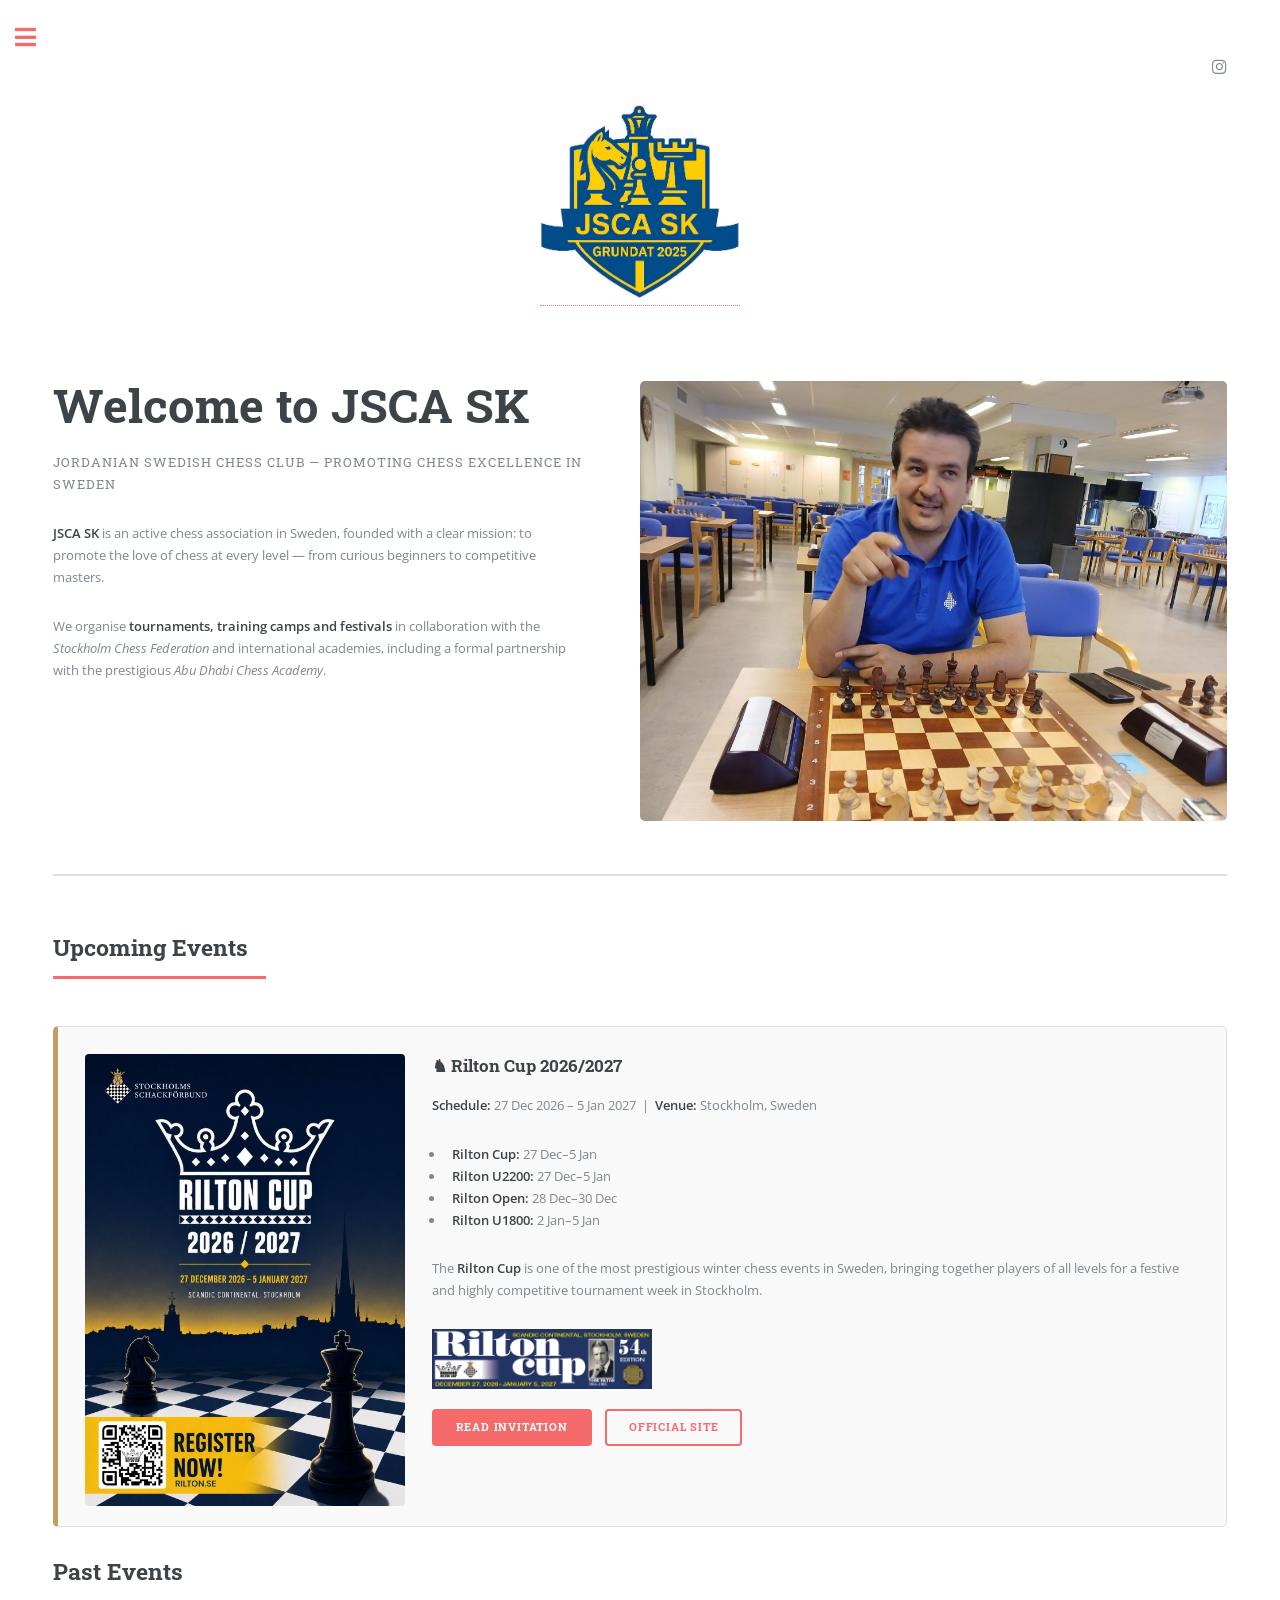
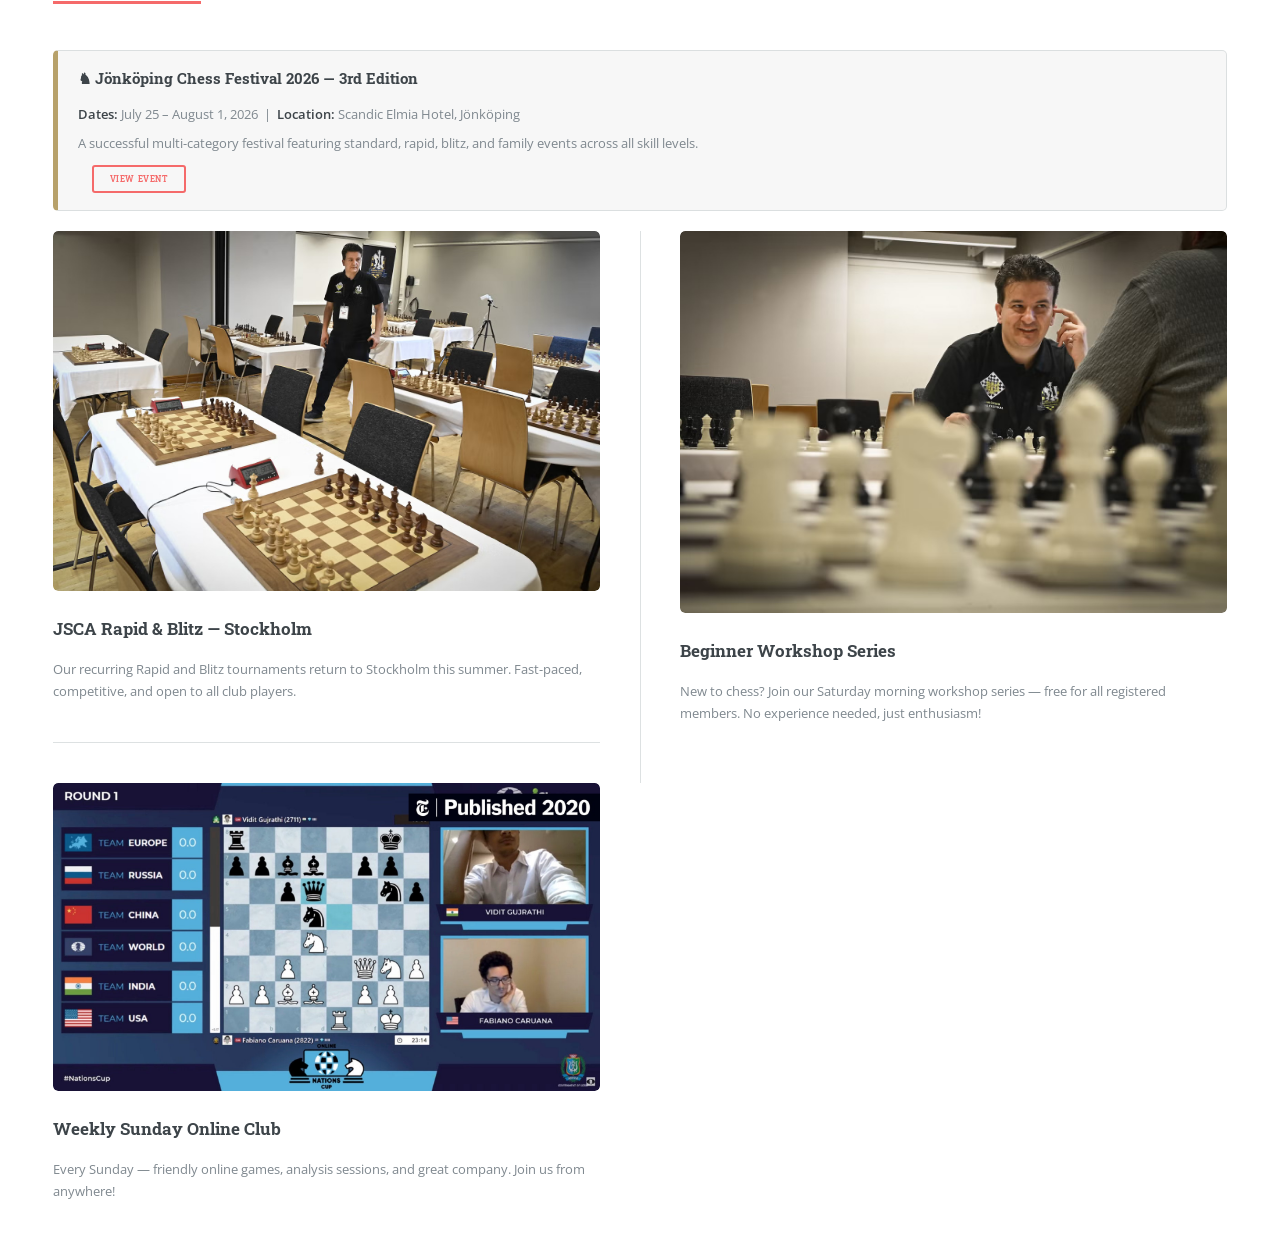
<file: index.html>
<!DOCTYPE HTML>
<html>
	<head>
		<title>JSCA SK — Jordanian Swedish Chess Academy</title>
		<meta charset="utf-8" />
		<meta name="viewport" content="width=device-width, initial-scale=1, user-scalable=no" />
		<link rel="stylesheet" href="assets/css/main.css" />
		<style>
			.mobile-logo { display: none; }
			@media screen and (max-width: 1280px) {
				.mobile-logo { display: block; text-align: center; padding: 1em 0 1.5em; }
				.mobile-logo img { max-width: 200px; height: auto; margin: 0 auto; }
			}
		</style>
	</head>
	<body class="is-preload">

		<!-- Wrapper -->
			<div id="wrapper">

				<!-- Main -->
					<div id="main">

						<div class="inner">

							
								<header id="header" class="no-line">
									<ul class="icons">
										<li><a href="https://www.instagram.com/jscask2025" target="_blank" class="icon brands fa-instagram"><span class="label">Instagram</span></a></li>
									</ul>
								</header>

<!-- Mobile Logo -->
								<div class="mobile-logo">
                                                                    <a href="index.html"><img src="images/JSCASK.jpeg" alt="JSCA SK Logo" /></a>
                                                            </div>
								<section id="banner">
									<div class="content">
										<header>
											<h1>Welcome to JSCA SK</h1>
											<p>Jordanian Swedish Chess Club — Promoting Chess Excellence in Sweden</p>
										</header>
										<p>
											<strong>JSCA SK</strong> is an active chess association in Sweden, founded with a clear mission: to promote the love of chess at every level — from curious beginners to competitive masters.
										</p>
										<p>
											We organise <strong>tournaments, training camps and festivals</strong> in collaboration with the <em>Stockholm Chess Federation</em> and international academies, including a formal partnership with the prestigious <em>Abu Dhabi Chess Academy</em>.
									</div>
									<span class="image object">
										<img src="images/pic10.jpg" alt="JSCA SK Chess" />
									</span>
								</section>

							<!-- Section: Upcoming Events -->
								<section>
									<header class="major">
										<h2>Upcoming Events</h2>
									</header>

<div class="box" style="background:#f9f9f9; border-left: 5px solid #c0a060; padding: 2em 2em 1.5em; margin-bottom: 2em;">
											<div style="display:flex; flex-wrap:wrap; gap:2em; align-items:flex-start;">
												<div style="flex:0 0 320px; max-width:100%;">
													<a href="https://www.rilton.se/images/pdf/Invitation_Rilton_Cup_2026_2027.pdf" target="_blank">
														<img src="images/Invitation_Rilton_Cup_2026_2027.jpeg" alt="Rilton Cup 2026/2027" style="width:100%; height:auto; display:block; border-radius:4px;" />
													</a>
												</div>
												<div style="flex:1 1 320px; min-width:0;">
													<h3 style="margin-top:0;">&#9822; Rilton Cup 2026/2027</h3>
													<p>
														<strong>Schedule:</strong> 27 Dec 2026 – 5 Jan 2027 &nbsp;|&nbsp;
														<strong>Venue:</strong> Stockholm, Sweden
													</p>
													<ul>
														<li><strong>Rilton Cup:</strong> 27 Dec–5 Jan</li>
														<li><strong>Rilton U2200:</strong> 27 Dec–5 Jan</li>
														<li><strong>Rilton Open:</strong> 28 Dec–30 Dec</li>
														<li><strong>Rilton U1800:</strong> 2 Jan–5 Jan</li>
													</ul>
													<p>
														The <strong>Rilton Cup</strong> is one of the most prestigious winter chess events in Sweden, bringing together players of all levels for a festive and highly competitive tournament week in Stockholm.
													</p>
													<img src="images/rilton-2026-2027-logo.png" alt="Rilton Cup 2026/2027 logo" style="max-width: 220px; height:auto; display:block; margin:1em 0 1.5em;" />
													<ul class="actions" style="margin-bottom:0;">
														<li><a href="https://www.rilton.se/images/pdf/Invitation_Rilton_Cup_2026_2027.pdf" target="_blank" class="button primary">Read Invitation</a></li>
														<li><a href="https://www.rilton.se/" target="_blank" class="button">Official Site</a></li>
													</ul>
												</div>
											</div>
									</div>

									<section>
										<header class="major">
											<h2>Past Events</h2>
										</header>

										<div class="box" style="background:#f7f7f7; border-left: 5px solid #b7a16a; padding: 1.25em 1.5em; margin-bottom: 1.5em;">
											<h3 style="margin-top:0; font-size:1.1em;">&#9822; Jönköping Chess Festival 2026 — 3rd Edition</h3>
											<p style="margin-bottom:0.5em;">
												<strong>Dates:</strong> July 25 – August 1, 2026 &nbsp;|&nbsp;
												<strong>Location:</strong> Scandic Elmia Hotel, Jönköping
											</p>
											<p style="margin-bottom:0.75em;">
												A successful multi-category festival featuring standard, rapid, blitz, and family events across all skill levels.
											</p>
											<ul class="actions" style="margin:0;">
												<li><a href="https://schack.se/wp-content/uploads/2026/05/Jonkoping-Chess-festival-2026-3rd-Edition-.pdf" target="_blank" class="button small">View Event</a></li>
											</ul>
										</div>
									</section>

									<!-- Other Upcoming Events -->
									<div class="posts">
										<article>
											<a href="#" class="image"><img src="images/pic07.jpg" alt="" /></a>
											<h3>JSCA Rapid &amp; Blitz — Stockholm</h3>
											<p>Our recurring Rapid and Blitz tournaments return to Stockholm this summer. Fast-paced, competitive, and open to all club players.</p>
										</article>
										<article>
											<a href="#" class="image"><img src="images/pic08.jpg" alt="" /></a>
											<h3>Beginner Workshop Series</h3>
											<p>New to chess? Join our Saturday morning workshop series — free for all registered members. No experience needed, just enthusiasm!</p>
										</article>
										<article>
											<a href="#" class="image"><img src="images/pic09.jpg" alt="" /></a>
											<h3>Weekly Sunday Online Club</h3>
											<p>Every Sunday — friendly online games, analysis sessions, and great company. Join us from anywhere!</p>
										</article>
									</div>
								</section>


						</div>
					</div>

				<!-- Sidebar -->
					<div id="sidebar">
						<div class="inner">

							<!-- Logo -->
								<div style="text-align: center; padding: 1.5em 0 1em;">
											<a href="index.html"><img src="images/JSCASK.jpeg" alt="JSCA SK Logo" style="max-width: 85%; height: auto; display: block; margin: 0 auto;" /></a>

						<!-- Menu -->
						<section>
							<header class="major">
								<h2>Menu</h2>
							</header>
							<ul class="links">
								<li><a href="gallery.html">Gallery</a></li>
							</ul>
						</section>
								<section>
									<header class="major">
										<h2>Upcoming Events</h2>
									</header>
									<div class="mini-posts">
										<article>
														<a href="https://www.rilton.se/images/pdf/Invitation_Rilton_Cup_2026_2027.pdf" target="_blank" class="image"><img src="images/Invitation_Rilton_Cup_2026_2027.jpeg" alt="Rilton Cup 2026/2027" style="max-width:100%; height:auto; display:block;" /></a>
														<p><strong>Rilton Cup 2026/2027</strong> — 27 Dec 2026 – 5 Jan 2027. Read the official invitation here.</p>
										</article>
										<article>
											<a href="#" class="image"><img src="images/pic07.jpg" alt="" /></a>
											<p><strong>JSCA Rapid &amp; Blitz</strong> — Stockholm. Dates TBA. Open to all club players.</p>
										</article>
										<article>
											<a href="#" class="image"><img src="images/pic09.jpg" alt="" /></a>
											<p><strong>Weekly Sunday Online Club</strong> — Every Sunday. Join us online, all welcome!</p>
										</article>
									</div>
									<ul class="actions">
										<li><a href="#" class="button">All Events</a></li>
									</ul>
								</section>

							<!-- Section: Contact -->
								<section>
									<header class="major">
										<h2>Get in Touch</h2>
									</header>
									<p>Have questions or want to join? We'd love to hear from you. Reach out and one of our club representatives will get back to you shortly.</p>
									<ul class="contact">
										<li class="icon solid fa-envelope"><a href="mailto:info@jsca.se">info@jsca.se</a></li>
										<li class="icon brands fa-instagram"><a href="https://www.instagram.com/jscask2025" target="_blank">@jscask2025</a></li>
										<li class="icon solid fa-home">JSCA SK<br />Stockholm, Sweden</li>
									</ul>
								</section>

							<!-- Footer -->
								<footer id="footer">
									<p class="copyright">&copy; 2026 JSCA SK — Jordanian Swedish Chess Academy. All rights reserved.</p>
								</footer>

						</div>
					</div>

			</div>

		<!-- Scripts -->
			<script src="assets/js/jquery.min.js"></script>
			<script src="assets/js/browser.min.js"></script>
			<script src="assets/js/breakpoints.min.js"></script>

			<script src="assets/js/util.js"></script>
			<script src="assets/js/main.js"></script>

	</body>
</html>
</file>
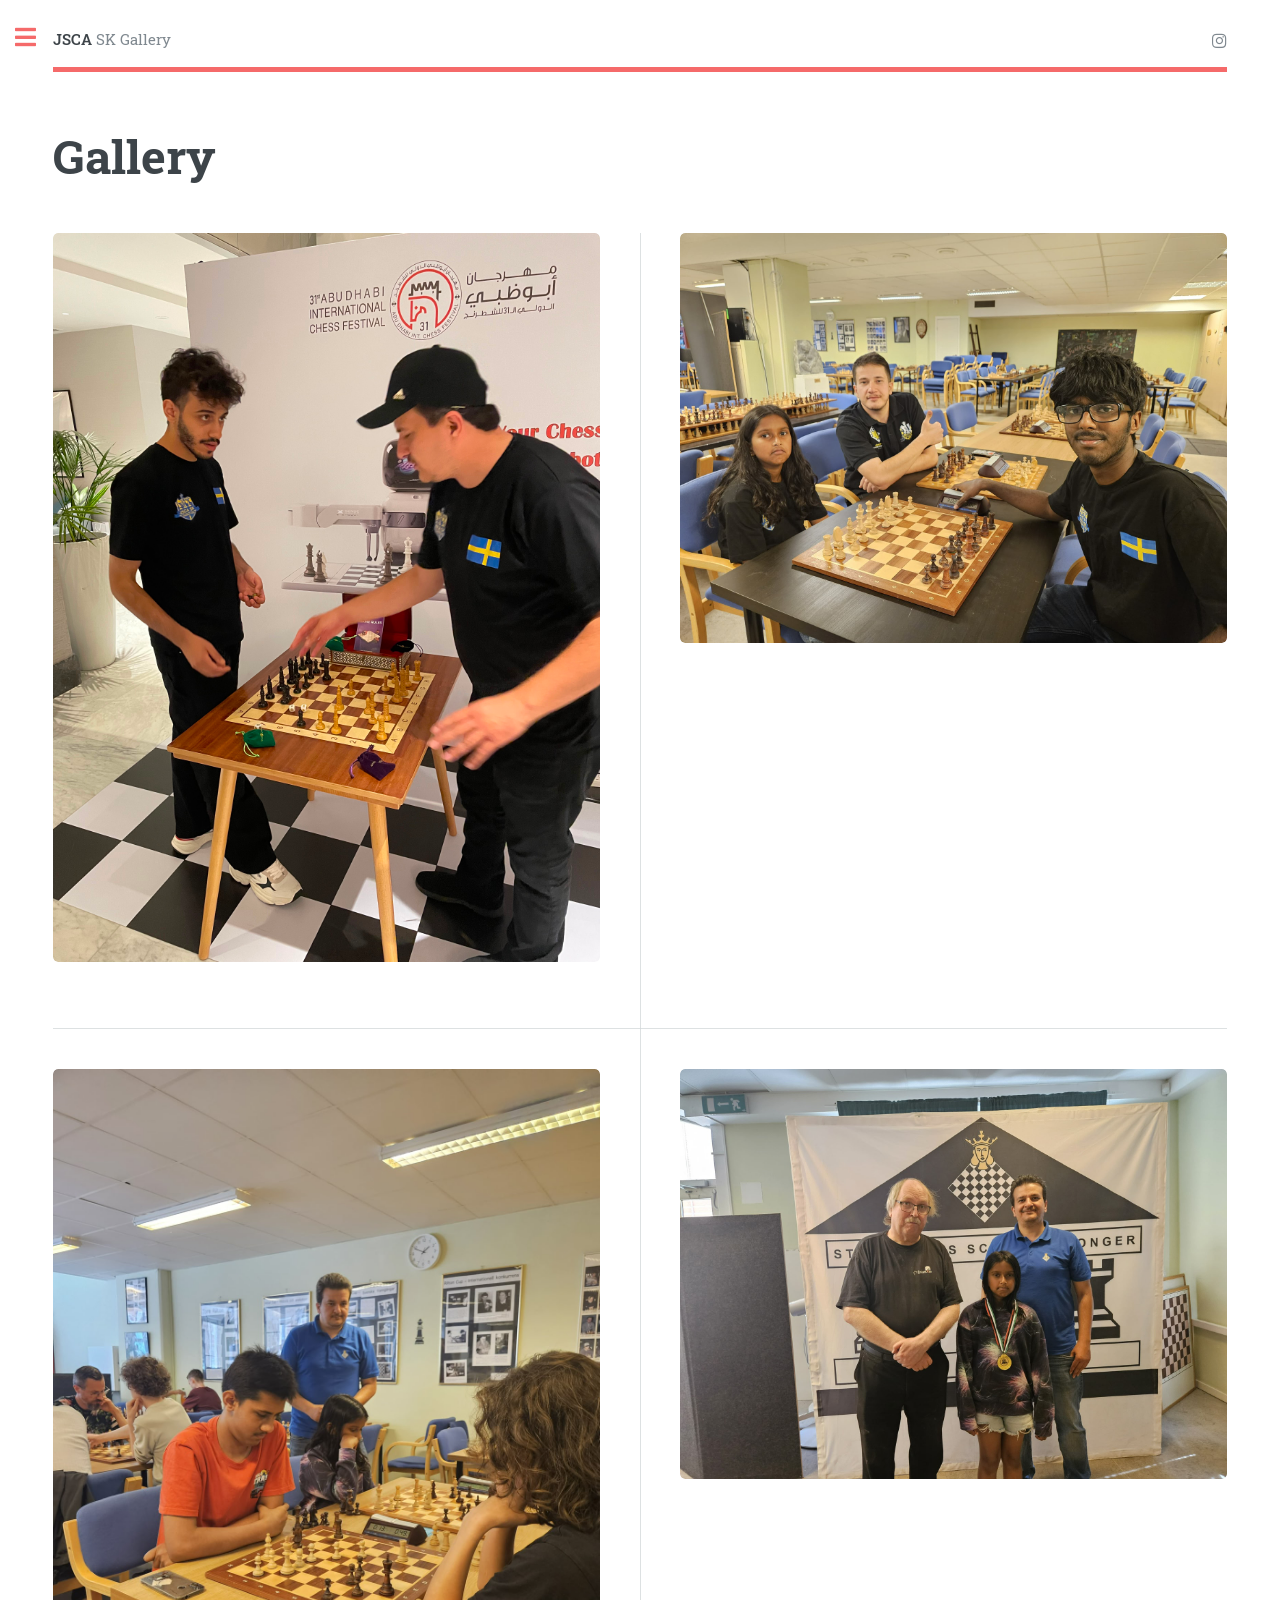
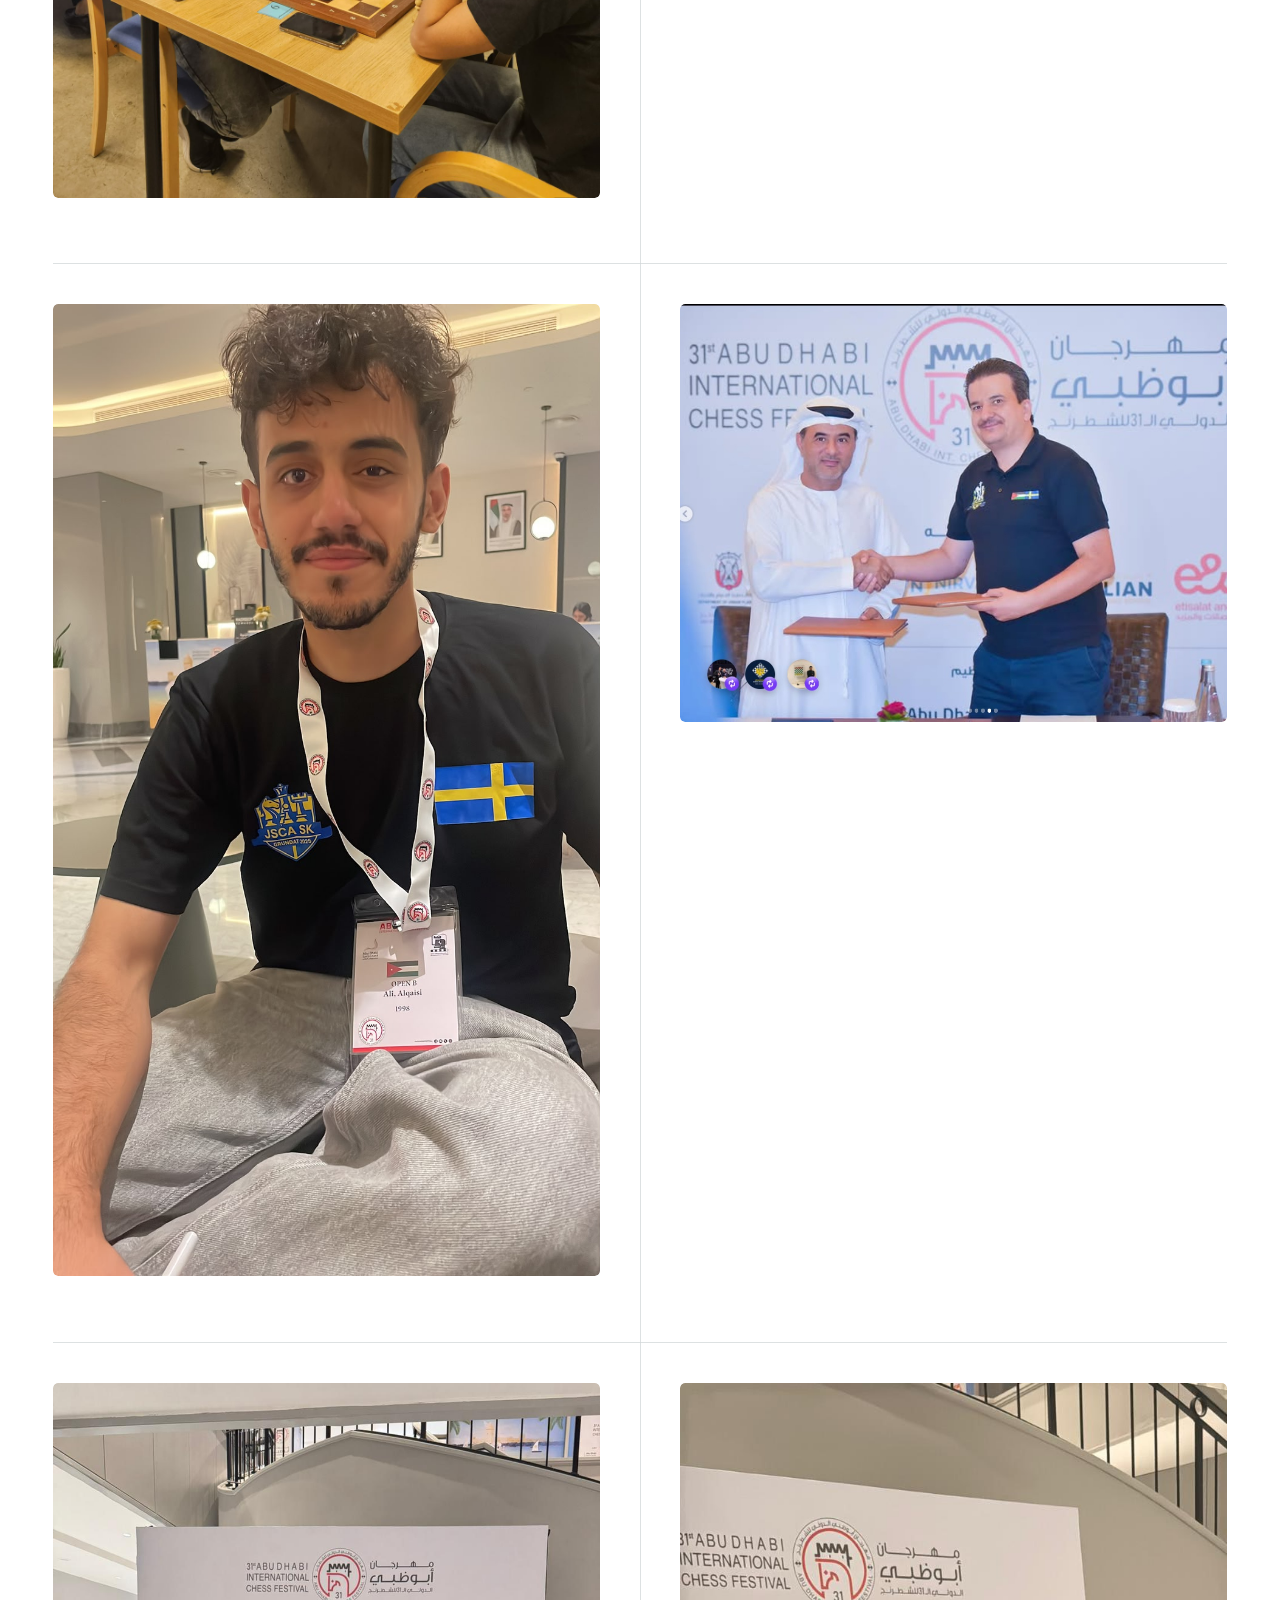
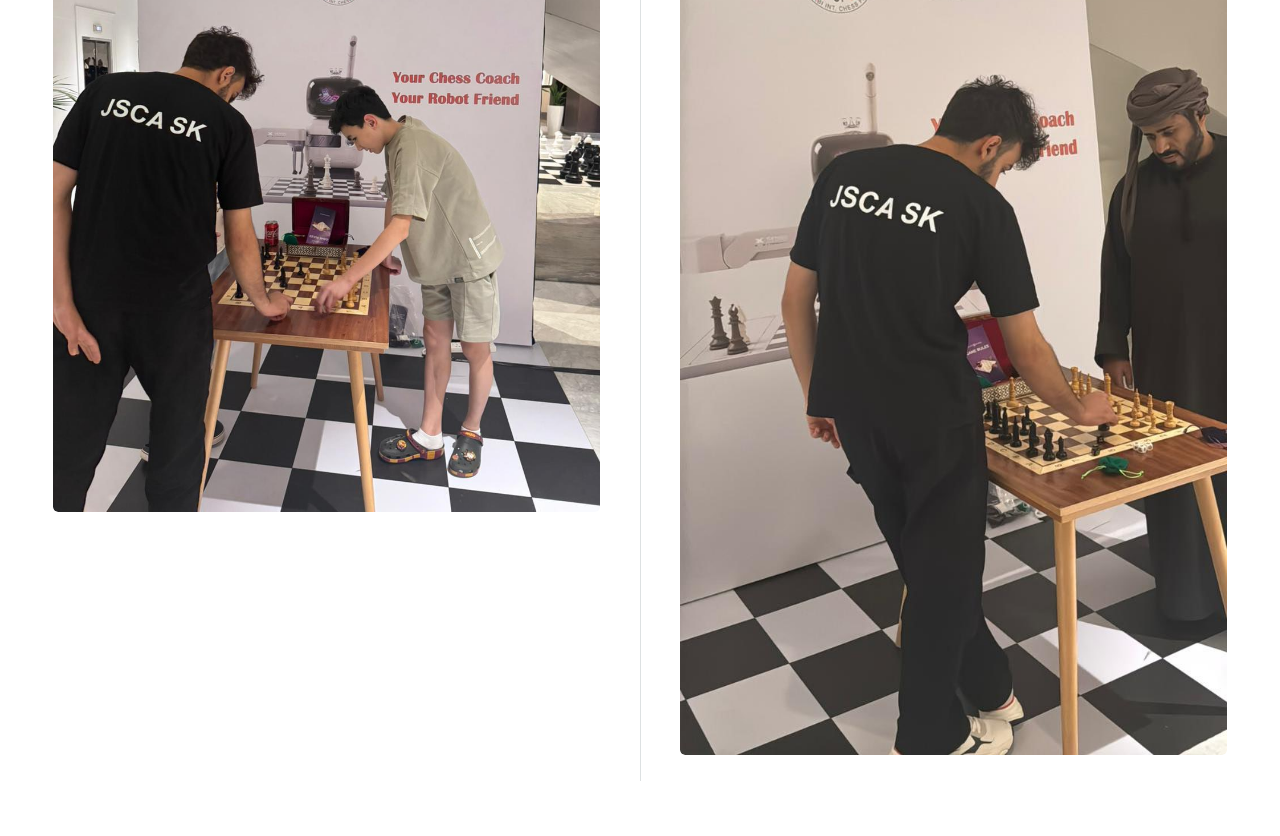
<file: gallery.html>
<!DOCTYPE HTML>
<html>
	<head>
		<title>Gallery - JSCA SK</title>
		<meta charset="utf-8" />
		<meta name="viewport" content="width=device-width, initial-scale=1, user-scalable=no" />
		<link rel="stylesheet" href="assets/css/main.css" />
	</head>
	<body class="is-preload">

		<!-- Wrapper -->
			<div id="wrapper">

				<!-- Main -->
					<div id="main">
						<div class="inner">

							<!-- Header -->
								<header id="header">
									<a href="index.html" class="logo"><strong>JSCA</strong> SK Gallery</a>
									<ul class="icons">
										<li><a href="https://www.instagram.com/jscask2025" target="_blank" class="icon brands fa-instagram"><span class="label">Instagram</span></a></li>
									</ul>
								</header>

							<!-- Content -->
								<section>
									<header class="main">
										<h1>Gallery</h1>
									</header>

									<div class="posts">
										<article>
											<a href="images/gallery/6.jpeg" class="image"><img src="images/gallery/6.jpeg" alt="JSCA Gallery Photo 6" /></a>
										</article>
										<article>
											<a href="images/gallery/1.jpeg" class="image"><img src="images/gallery/1.jpeg" alt="JSCA Gallery Photo 1" /></a>
										</article>
										<article>
											<a href="images/gallery/3.jpeg" class="image"><img src="images/gallery/3.jpeg" alt="JSCA Gallery Photo 3" /></a>
										</article>
										<article>
											<a href="images/gallery/2.jpeg" class="image"><img src="images/gallery/2.jpeg" alt="JSCA Gallery Photo 2" /></a>
										</article>
										<article>
											<a href="images/gallery/7.jpeg" class="image"><img src="images/gallery/7.jpeg" alt="JSCA Gallery Photo 7" /></a>
										</article>
										<article>
											<a href="images/gallery/8.jpeg" class="image"><img src="images/gallery/8.jpeg" alt="JSCA Gallery Photo 8" /></a>
										</article>
										<article>
											<a href="images/gallery/4.jpeg" class="image"><img src="images/gallery/4.jpeg" alt="JSCA Gallery Photo 4" /></a>
										</article>
										<article>
											<a href="images/gallery/5.jpeg" class="image"><img src="images/gallery/5.jpeg" alt="JSCA Gallery Photo 5" /></a>
										</article>
									</div>

								</section>

						</div>
					</div>

				<!-- Sidebar -->
					<div id="sidebar">
						<div class="inner">
							<!-- Menu -->
									<!-- Logo -->
								<div style="text-align: center; padding: 1.5em 0 1em;">
									<a href="index.html">
										<img src="images/JSCASK.jpeg" alt="JSCA SK Logo" style="max-width: 85%; height: auto; display: block; margin: 0 auto;" />
									</a>
								</div>

								<!-- Menu -->
									<section>
										<header class="major">
											<h2>Menu</h2>
										</header>
										<ul class="links">
											<li><a href="index.html" class="fancy">Home</a></li>
											<li><a href="gallery.html">Gallery</a></li>
										</ul>
									</section>
								<!-- Section: Upcoming Events -->
								<section>
									<header class="major">
										<h2>Upcoming Events</h2>
									</header>
									<div class="mini-posts">
										<article>
											<a href="https://schack.se/wp-content/uploads/2026/05/Jonkoping-Chess-festival-2026-3rd-Edition-.pdf" target="_blank" class="image"><img src="images/pic06.jpg" alt="" /></a>
											<p><strong>Jönköping Chess Festival</strong> — July 25 – Aug 1, 2026. Register before July 14!</p>
										</article>
										<article>
											<a href="#" class="image"><img src="images/pic07.jpg" alt="" /></a>
											<p><strong>JSCA Rapid &amp; Blitz</strong> — Stockholm. Dates TBA. Open to all club players.</p>
										</article>
										<article>
											<a href="#" class="image"><img src="images/pic09.jpg" alt="" /></a>
											<p><strong>Weekly Sunday Online Club</strong> — Every Sunday. Join us online, all welcome!</p>
										</article>
									</div>
									<ul class="actions">
										<li><a href="#" class="button">All Events</a></li>
									</ul>
								</section>

								<!-- Section: Contact -->
								<section>
									<header class="major">
										<h2>Get in Touch</h2>
									</header>
									<p>Have questions or want to join? We'd love to hear from you. Reach out and one of our club representatives will get back to you shortly.</p>
									<ul class="contact">
										<li class="icon solid fa-envelope"><a href="mailto:info@jsca.se">info@jsca.se</a></li>
										<li class="icon brands fa-instagram"><a href="https://www.instagram.com/jscask2025" target="_blank">@jscask2025</a></li>
										<li class="icon solid fa-home">JSCA SK<br />Stockholm, Sweden</li>
									</ul>
								</section>

								</div>
								</div>

			</div>

		<!-- Scripts -->
			<script src="assets/js/jquery.min.js"></script>
			<script src="assets/js/browser.min.js"></script>
			<script src="assets/js/breakpoints.min.js"></script>

			<script src="assets/js/util.js"></script>
			<script src="assets/js/main.js"></script>

	</body>
</html>
</file>
<file: assets/css/main.css>
@import url(fontawesome-all.min.css);
@import url("https://fonts.googleapis.com/css?family=Open+Sans:400,600,400italic,600italic|Roboto+Slab:400,700");

/*
	Editorial by HTML5 UP
	html5up.net | @ajlkn
	Free for personal and commercial use under the CCA 3.0 license (html5up.net/license)
*/
html,
body,
div,
span,
applet,
object,
iframe,
h1,
h2,
h3,
h4,
h5,
h6,
p,
blockquote,
pre,
a,
abbr,
acronym,
address,
big,
cite,
code,
del,
dfn,
em,
img,
ins,
kbd,
q,
s,
samp,
small,
strike,
strong,
sub,
sup,
tt,
var,
b,
u,
i,
center,
dl,
dt,
dd,
ol,
ul,
li,
fieldset,
form,
label,
legend,
table,
caption,
tbody,
tfoot,
thead,
tr,
th,
td,
article,
aside,
canvas,
details,
embed,
figure,
figcaption,
footer,
header,
hgroup,
menu,
nav,
output,
ruby,
section,
summary,
time,
mark,
audio,
video {
  margin: 0;
  padding: 0;
  border: 0;
  font-size: 100%;
  font: inherit;
  vertical-align: baseline;
}

article,
aside,
details,
figcaption,
figure,
footer,
header,
hgroup,
menu,
nav,
section {
  display: block;
}

body {
  line-height: 1;
}

ol,
ul {
  list-style: none;
}

blockquote,
q {
  quotes: none;
}

blockquote:before,
blockquote:after,
q:before,
q:after {
  content: '';
  content: none;
}

table {
  border-collapse: collapse;
  border-spacing: 0;
}

body {
  -webkit-text-size-adjust: none;
}

mark {
  background-color: transparent;
  color: inherit;
}

input::-moz-focus-inner {
  border: 0;
  padding: 0;
}

input,
select,
textarea {
  -moz-appearance: none;
  -webkit-appearance: none;
  -ms-appearance: none;
  appearance: none;
}

/* Basic */
@-ms-viewport {
  width: device-width;
}

body {
  -ms-overflow-style: scrollbar;
}

@media screen and (max-width: 480px) {

  html,
  body {
    min-width: 320px;
  }
}

html {
  box-sizing: border-box;
}

*,
*:before,
*:after {
  box-sizing: inherit;
}

body {
  background: #ffffff;
}

body.is-preload *,
body.is-preload *:before,
body.is-preload *:after,
body.is-resizing *,
body.is-resizing *:before,
body.is-resizing *:after {
  -moz-animation: none !important;
  -webkit-animation: none !important;
  -ms-animation: none !important;
  animation: none !important;
  -moz-transition: none !important;
  -webkit-transition: none !important;
  -ms-transition: none !important;
  transition: none !important;
}

/* Type */
body,
input,
select,
textarea {
  color: #7f888f;
  font-family: "Open Sans", sans-serif;
  font-size: 13pt;
  font-weight: 400;
  line-height: 1.65;
}

@media screen and (max-width: 1680px) {

  body,
  input,
  select,
  textarea {
    font-size: 11pt;
  }
}

@media screen and (max-width: 1280px) {

  body,
  input,
  select,
  textarea {
    font-size: 10pt;
  }
}

@media screen and (max-width: 360px) {

  body,
  input,
  select,
  textarea {
    font-size: 9pt;
  }
}

a {
  -moz-transition: color 0.2s ease-in-out, border-bottom-color 0.2s ease-in-out;
  -webkit-transition: color 0.2s ease-in-out, border-bottom-color 0.2s ease-in-out;
  -ms-transition: color 0.2s ease-in-out, border-bottom-color 0.2s ease-in-out;
  transition: color 0.2s ease-in-out, border-bottom-color 0.2s ease-in-out;
  border-bottom: dotted 1px;
  color: #f56a6a;
  text-decoration: none;
}

a:hover {
  border-bottom-color: #f56a6a;
  color: #d52349 !important;
  background-color: rgba(245, 106, 106, 0.05);
}

a:hover strong {
  color: inherit;
}

strong,
b {
  color: #3d4449;
  font-weight: 600;
}

em,
i {
  font-style: italic;
}

p {
  margin: 0 0 2em 0;
}

h1,
h2,
h3,
h4,
h5,
h6 {
  color: #3d4449;
  font-family: "Roboto Slab", serif;
  font-weight: 700;
  line-height: 1.5;
  margin: 0 0 1em 0;
}

h1 a,
h2 a,
h3 a,
h4 a,
h5 a,
h6 a {
  color: inherit;
  text-decoration: none;
  border-bottom: 0;
}

h1 {
  font-size: 4em;
  margin: 0 0 0.5em 0;
  line-height: 1.3;
}

h2 {
  font-size: 1.75em;
}

h3 {
  font-size: 1.25em;
}

h4 {
  font-size: 1.1em;
}

h5 {
  font-size: 0.9em;
}

h6 {
  font-size: 0.7em;
}

@media screen and (max-width: 1680px) {
  h1 {
    font-size: 3.5em;
  }
}

@media screen and (max-width: 980px) {
  h1 {
    font-size: 3.25em;
  }
}


@media screen and (max-width: 736px) {
  h1 {
    font-size: 2em;
    line-height: 1.4;
  }

  h2 {
    font-size: 1.5em;
  }
}

sub {
  font-size: 0.8em;
  position: relative;
  top: 0.5em;
}

sup {
  font-size: 0.8em;
  position: relative;
  top: -0.5em;
}

blockquote {
  border-left: solid 3px rgba(210, 215, 217, 0.75);
  font-style: italic;
  margin: 0 0 2em 0;
  padding: 0.5em 0 0.5em 2em;
}

code {
  background: rgba(230, 235, 237, 0.25);
  border-radius: 0.375em;
  border: solid 1px rgba(210, 215, 217, 0.75);
  font-family: "Courier New", monospace;
  font-size: 0.9em;
  margin: 0 0.25em;
  padding: 0.25em 0.65em;
}

pre {
  -webkit-overflow-scrolling: touch;
  font-family: "Courier New", monospace;
  font-size: 0.9em;
  margin: 0 0 2em 0;
}

pre code {
  display: block;
  line-height: 1.75;
  padding: 1em 1.5em;
  overflow-x: auto;
}

hr {
  border: 0;
  border-bottom: solid 1px rgba(210, 215, 217, 0.75);
  margin: 2em 0;
}

hr.major {
  margin: 3em 0;
}

.align-left {
  text-align: left;
}

.align-center {
  text-align: center;
}

.align-right {
  text-align: right;
}

/* Row */
.row {
  display: flex;
  flex-wrap: wrap;
  box-sizing: border-box;
  align-items: stretch;
}

.row>* {
  box-sizing: border-box;
}

.row.gtr-uniform>*> :last-child {
  margin-bottom: 0;
}

.row.aln-left {
  justify-content: flex-start;
}

.row.aln-center {
  justify-content: center;
}

.row.aln-right {
  justify-content: flex-end;
}

.row.aln-top {
  align-items: flex-start;
}

.row.aln-middle {
  align-items: center;
}

.row.aln-bottom {
  align-items: flex-end;
}

.row>.imp {
  order: -1;
}

.row>.col-1 {
  width: 8.33333%;
}

.row>.off-1 {
  margin-left: 8.33333%;
}

.row>.col-2 {
  width: 16.66667%;
}

.row>.off-2 {
  margin-left: 16.66667%;
}

.row>.col-3 {
  width: 25%;
}

.row>.off-3 {
  margin-left: 25%;
}

.row>.col-4 {
  width: 33.33333%;
}

.row>.off-4 {
  margin-left: 33.33333%;
}

.row>.col-5 {
  width: 41.66667%;
}

.row>.off-5 {
  margin-left: 41.66667%;
}

.row>.col-6 {
  width: 50%;
}

.row>.off-6 {
  margin-left: 50%;
}

.row>.col-7 {
  width: 58.33333%;
}

.row>.off-7 {
  margin-left: 58.33333%;
}

.row>.col-8 {
  width: 66.66667%;
}

.row>.off-8 {
  margin-left: 66.66667%;
}

.row>.col-9 {
  width: 75%;
}

.row>.off-9 {
  margin-left: 75%;
}

.row>.col-10 {
  width: 83.33333%;
}

.row>.off-10 {
  margin-left: 83.33333%;
}

.row>.col-11 {
  width: 91.66667%;
}

.row>.off-11 {
  margin-left: 91.66667%;
}

.row>.col-12 {
  width: 100%;
}

.row>.off-12 {
  margin-left: 100%;
}

.row.gtr-0 {
  margin-top: 0;
  margin-left: 0em;
}

.row.gtr-0>* {
  padding: 0 0 0 0em;
}

.row.gtr-0.gtr-uniform {
  margin-top: 0em;
}

.row.gtr-0.gtr-uniform>* {
  padding-top: 0em;
}

.row.gtr-25 {
  margin-top: 0;
  margin-left: -0.375em;
}

.row.gtr-25>* {
  padding: 0 0 0 0.375em;
}

.row.gtr-25.gtr-uniform {
  margin-top: -0.375em;
}

.row.gtr-25.gtr-uniform>* {
  padding-top: 0.375em;
}

.row.gtr-50 {
  margin-top: 0;
  margin-left: -0.75em;
}

.row.gtr-50>* {
  padding: 0 0 0 0.75em;
}

.row.gtr-50.gtr-uniform {
  margin-top: -0.75em;
}

.row.gtr-50.gtr-uniform>* {
  padding-top: 0.75em;
}

.row {
  margin-top: 0;
  margin-left: -1.5em;
}

.row>* {
  padding: 0 0 0 1.5em;
}

.row.gtr-uniform {
  margin-top: -1.5em;
}

.row.gtr-uniform>* {
  padding-top: 1.5em;
}

.row.gtr-150 {
  margin-top: 0;
  margin-left: -2.25em;
}

.row.gtr-150>* {
  padding: 0 0 0 2.25em;
}

.row.gtr-150.gtr-uniform {
  margin-top: -2.25em;
}

.row.gtr-150.gtr-uniform>* {
  padding-top: 2.25em;
}

.row.gtr-200 {
  margin-top: 0;
  margin-left: -3em;
}

.row.gtr-200>* {
  padding: 0 0 0 3em;
}

.row.gtr-200.gtr-uniform {
  margin-top: -3em;
}

.row.gtr-200.gtr-uniform>* {
  padding-top: 3em;
}

@media screen and (max-width: 1680px) {
  .row {
    display: flex;
    flex-wrap: wrap;
    box-sizing: border-box;
    align-items: stretch;
  }

  .row>* {
    box-sizing: border-box;
  }

  .row.gtr-uniform>*> :last-child {
    margin-bottom: 0;
  }

  .row.aln-left {
    justify-content: flex-start;
  }

  .row.aln-center {
    justify-content: center;
  }

  .row.aln-right {
    justify-content: flex-end;
  }

  .row.aln-top {
    align-items: flex-start;
  }

  .row.aln-middle {
    align-items: center;
  }

  .row.aln-bottom {
    align-items: flex-end;
  }

  .row>.imp-xlarge {
    order: -1;
  }

  .row>.col-1-xlarge {
    width: 8.33333%;
  }

  .row>.off-1-xlarge {
    margin-left: 8.33333%;
  }

  .row>.col-2-xlarge {
    width: 16.66667%;
  }

  .row>.off-2-xlarge {
    margin-left: 16.66667%;
  }

  .row>.col-3-xlarge {
    width: 25%;
  }

  .row>.off-3-xlarge {
    margin-left: 25%;
  }

  .row>.col-4-xlarge {
    width: 33.33333%;
  }

  .row>.off-4-xlarge {
    margin-left: 33.33333%;
  }

  .row>.col-5-xlarge {
    width: 41.66667%;
  }

  .row>.off-5-xlarge {
    margin-left: 41.66667%;
  }

  .row>.col-6-xlarge {
    width: 50%;
  }

  .row>.off-6-xlarge {
    margin-left: 50%;
  }

  .row>.col-7-xlarge {
    width: 58.33333%;
  }

  .row>.off-7-xlarge {
    margin-left: 58.33333%;
  }

  .row>.col-8-xlarge {
    width: 66.66667%;
  }

  .row>.off-8-xlarge {
    margin-left: 66.66667%;
  }

  .row>.col-9-xlarge {
    width: 75%;
  }

  .row>.off-9-xlarge {
    margin-left: 75%;
  }

  .row>.col-10-xlarge {
    width: 83.33333%;
  }

  .row>.off-10-xlarge {
    margin-left: 83.33333%;
  }

  .row>.col-11-xlarge {
    width: 91.66667%;
  }

  .row>.off-11-xlarge {
    margin-left: 91.66667%;
  }

  .row>.col-12-xlarge {
    width: 100%;
  }

  .row>.off-12-xlarge {
    margin-left: 100%;
  }

  .row.gtr-0 {
    margin-top: 0;
    margin-left: 0em;
  }

  .row.gtr-0>* {
    padding: 0 0 0 0em;
  }

  .row.gtr-0.gtr-uniform {
    margin-top: 0em;
  }

  .row.gtr-0.gtr-uniform>* {
    padding-top: 0em;
  }

  .row.gtr-25 {
    margin-top: 0;
    margin-left: -0.375em;
  }

  .row.gtr-25>* {
    padding: 0 0 0 0.375em;
  }

  .row.gtr-25.gtr-uniform {
    margin-top: -0.375em;
  }

  .row.gtr-25.gtr-uniform>* {
    padding-top: 0.375em;
  }

  .row.gtr-50 {
    margin-top: 0;
    margin-left: -0.75em;
  }

  .row.gtr-50>* {
    padding: 0 0 0 0.75em;
  }

  .row.gtr-50.gtr-uniform {
    margin-top: -0.75em;
  }

  .row.gtr-50.gtr-uniform>* {
    padding-top: 0.75em;
  }

  .row {
    margin-top: 0;
    margin-left: -1.5em;
  }

  .row>* {
    padding: 0 0 0 1.5em;
  }

  .row.gtr-uniform {
    margin-top: -1.5em;
  }

  .row.gtr-uniform>* {
    padding-top: 1.5em;
  }

  .row.gtr-150 {
    margin-top: 0;
    margin-left: -2.25em;
  }

  .row.gtr-150>* {
    padding: 0 0 0 2.25em;
  }

  .row.gtr-150.gtr-uniform {
    margin-top: -2.25em;
  }

  .row.gtr-150.gtr-uniform>* {
    padding-top: 2.25em;
  }

  .row.gtr-200 {
    margin-top: 0;
    margin-left: -3em;
  }

  .row.gtr-200>* {
    padding: 0 0 0 3em;
  }

  .row.gtr-200.gtr-uniform {
    margin-top: -3em;
  }

  .row.gtr-200.gtr-uniform>* {
    padding-top: 3em;
  }
}

@media screen and (max-width: 1280px) {
  .row {
    display: flex;
    flex-wrap: wrap;
    box-sizing: border-box;
    align-items: stretch;
  }

  .row>* {
    box-sizing: border-box;
  }

  .row.gtr-uniform>*> :last-child {
    margin-bottom: 0;
  }

  .row.aln-left {
    justify-content: flex-start;
  }

  .row.aln-center {
    justify-content: center;
  }

  .row.aln-right {
    justify-content: flex-end;
  }

  .row.aln-top {
    align-items: flex-start;
  }

  .row.aln-middle {
    align-items: center;
  }

  .row.aln-bottom {
    align-items: flex-end;
  }

  .row>.imp-large {
    order: -1;
  }

  .row>.col-1-large {
    width: 8.33333%;
  }

  .row>.off-1-large {
    margin-left: 8.33333%;
  }

  .row>.col-2-large {
    width: 16.66667%;
  }

  .row>.off-2-large {
    margin-left: 16.66667%;
  }

  .row>.col-3-large {
    width: 25%;
  }

  .row>.off-3-large {
    margin-left: 25%;
  }

  .row>.col-4-large {
    width: 33.33333%;
  }

  .row>.off-4-large {
    margin-left: 33.33333%;
  }

  .row>.col-5-large {
    width: 41.66667%;
  }

  .row>.off-5-large {
    margin-left: 41.66667%;
  }

  .row>.col-6-large {
    width: 50%;
  }

  .row>.off-6-large {
    margin-left: 50%;
  }

  .row>.col-7-large {
    width: 58.33333%;
  }

  .row>.off-7-large {
    margin-left: 58.33333%;
  }

  .row>.col-8-large {
    width: 66.66667%;
  }

  .row>.off-8-large {
    margin-left: 66.66667%;
  }

  .row>.col-9-large {
    width: 75%;
  }

  .row>.off-9-large {
    margin-left: 75%;
  }

  .row>.col-10-large {
    width: 83.33333%;
  }

  .row>.off-10-large {
    margin-left: 83.33333%;
  }

  .row>.col-11-large {
    width: 91.66667%;
  }

  .row>.off-11-large {
    margin-left: 91.66667%;
  }

  .row>.col-12-large {
    width: 100%;
  }

  .row>.off-12-large {
    margin-left: 100%;
  }

  .row.gtr-0 {
    margin-top: 0;
    margin-left: 0em;
  }

  .row.gtr-0>* {
    padding: 0 0 0 0em;
  }

  .row.gtr-0.gtr-uniform {
    margin-top: 0em;
  }

  .row.gtr-0.gtr-uniform>* {
    padding-top: 0em;
  }

  .row.gtr-25 {
    margin-top: 0;
    margin-left: -0.375em;
  }

  .row.gtr-25>* {
    padding: 0 0 0 0.375em;
  }

  .row.gtr-25.gtr-uniform {
    margin-top: -0.375em;
  }

  .row.gtr-25.gtr-uniform>* {
    padding-top: 0.375em;
  }

  .row.gtr-50 {
    margin-top: 0;
    margin-left: -0.75em;
  }

  .row.gtr-50>* {
    padding: 0 0 0 0.75em;
  }

  .row.gtr-50.gtr-uniform {
    margin-top: -0.75em;
  }

  .row.gtr-50.gtr-uniform>* {
    padding-top: 0.75em;
  }

  .row {
    margin-top: 0;
    margin-left: -1.5em;
  }

  .row>* {
    padding: 0 0 0 1.5em;
  }

  .row.gtr-uniform {
    margin-top: -1.5em;
  }

  .row.gtr-uniform>* {
    padding-top: 1.5em;
  }

  .row.gtr-150 {
    margin-top: 0;
    margin-left: -2.25em;
  }

  .row.gtr-150>* {
    padding: 0 0 0 2.25em;
  }

  .row.gtr-150.gtr-uniform {
    margin-top: -2.25em;
  }

  .row.gtr-150.gtr-uniform>* {
    padding-top: 2.25em;
  }

  .row.gtr-200 {
    margin-top: 0;
    margin-left: -3em;
  }

  .row.gtr-200>* {
    padding: 0 0 0 3em;
  }

  .row.gtr-200.gtr-uniform {
    margin-top: -3em;
  }

  .row.gtr-200.gtr-uniform>* {
    padding-top: 3em;
  }
}

@media screen and (max-width: 980px) {
  .row {
    display: flex;
    flex-wrap: wrap;
    box-sizing: border-box;
    align-items: stretch;
  }

  .row>* {
    box-sizing: border-box;
  }

  .row.gtr-uniform>*> :last-child {
    margin-bottom: 0;
  }

  .row.aln-left {
    justify-content: flex-start;
  }

  .row.aln-center {
    justify-content: center;
  }

  .row.aln-right {
    justify-content: flex-end;
  }

  .row.aln-top {
    align-items: flex-start;
  }

  .row.aln-middle {
    align-items: center;
  }

  .row.aln-bottom {
    align-items: flex-end;
  }

  .row>.imp-medium {
    order: -1;
  }

  .row>.col-1-medium {
    width: 8.33333%;
  }

  .row>.off-1-medium {
    margin-left: 8.33333%;
  }

  .row>.col-2-medium {
    width: 16.66667%;
  }

  .row>.off-2-medium {
    margin-left: 16.66667%;
  }

  .row>.col-3-medium {
    width: 25%;
  }

  .row>.off-3-medium {
    margin-left: 25%;
  }

  .row>.col-4-medium {
    width: 33.33333%;
  }

  .row>.off-4-medium {
    margin-left: 33.33333%;
  }

  .row>.col-5-medium {
    width: 41.66667%;
  }

  .row>.off-5-medium {
    margin-left: 41.66667%;
  }

  .row>.col-6-medium {
    width: 50%;
  }

  .row>.off-6-medium {
    margin-left: 50%;
  }

  .row>.col-7-medium {
    width: 58.33333%;
  }

  .row>.off-7-medium {
    margin-left: 58.33333%;
  }

  .row>.col-8-medium {
    width: 66.66667%;
  }

  .row>.off-8-medium {
    margin-left: 66.66667%;
  }

  .row>.col-9-medium {
    width: 75%;
  }

  .row>.off-9-medium {
    margin-left: 75%;
  }

  .row>.col-10-medium {
    width: 83.33333%;
  }

  .row>.off-10-medium {
    margin-left: 83.33333%;
  }

  .row>.col-11-medium {
    width: 91.66667%;
  }

  .row>.off-11-medium {
    margin-left: 91.66667%;
  }

  .row>.col-12-medium {
    width: 100%;
  }

  .row>.off-12-medium {
    margin-left: 100%;
  }

  .row.gtr-0 {
    margin-top: 0;
    margin-left: 0em;
  }

  .row.gtr-0>* {
    padding: 0 0 0 0em;
  }

  .row.gtr-0.gtr-uniform {
    margin-top: 0em;
  }

  .row.gtr-0.gtr-uniform>* {
    padding-top: 0em;
  }

  .row.gtr-25 {
    margin-top: 0;
    margin-left: -0.375em;
  }

  .row.gtr-25>* {
    padding: 0 0 0 0.375em;
  }

  .row.gtr-25.gtr-uniform {
    margin-top: -0.375em;
  }

  .row.gtr-25.gtr-uniform>* {
    padding-top: 0.375em;
  }

  .row.gtr-50 {
    margin-top: 0;
    margin-left: -0.75em;
  }

  .row.gtr-50>* {
    padding: 0 0 0 0.75em;
  }

  .row.gtr-50.gtr-uniform {
    margin-top: -0.75em;
  }

  .row.gtr-50.gtr-uniform>* {
    padding-top: 0.75em;
  }

  .row {
    margin-top: 0;
    margin-left: -1.5em;
  }

  .row>* {
    padding: 0 0 0 1.5em;
  }

  .row.gtr-uniform {
    margin-top: -1.5em;
  }

  .row.gtr-uniform>* {
    padding-top: 1.5em;
  }

  .row.gtr-150 {
    margin-top: 0;
    margin-left: -2.25em;
  }

  .row.gtr-150>* {
    padding: 0 0 0 2.25em;
  }

  .row.gtr-150.gtr-uniform {
    margin-top: -2.25em;
  }

  .row.gtr-150.gtr-uniform>* {
    padding-top: 2.25em;
  }

  .row.gtr-200 {
    margin-top: 0;
    margin-left: -3em;
  }

  .row.gtr-200>* {
    padding: 0 0 0 3em;
  }

  .row.gtr-200.gtr-uniform {
    margin-top: -3em;
  }

  .row.gtr-200.gtr-uniform>* {
    padding-top: 3em;
  }
}

@media screen and (max-width: 736px) {
  .row {
    display: flex;
    flex-wrap: wrap;
    box-sizing: border-box;
    align-items: stretch;
  }

  .row>* {
    box-sizing: border-box;
  }

  .row.gtr-uniform>*> :last-child {
    margin-bottom: 0;
  }

  .row.aln-left {
    justify-content: flex-start;
  }

  .row.aln-center {
    justify-content: center;
  }

  .row.aln-right {
    justify-content: flex-end;
  }

  .row.aln-top {
    align-items: flex-start;
  }

  .row.aln-middle {
    align-items: center;
  }

  .row.aln-bottom {
    align-items: flex-end;
  }

  .row>.imp-small {
    order: -1;
  }

  .row>.col-1-small {
    width: 8.33333%;
  }

  .row>.off-1-small {
    margin-left: 8.33333%;
  }

  .row>.col-2-small {
    width: 16.66667%;
  }

  .row>.off-2-small {
    margin-left: 16.66667%;
  }

  .row>.col-3-small {
    width: 25%;
  }

  .row>.off-3-small {
    margin-left: 25%;
  }

  .row>.col-4-small {
    width: 33.33333%;
  }

  .row>.off-4-small {
    margin-left: 33.33333%;
  }

  .row>.col-5-small {
    width: 41.66667%;
  }

  .row>.off-5-small {
    margin-left: 41.66667%;
  }

  .row>.col-6-small {
    width: 50%;
  }

  .row>.off-6-small {
    margin-left: 50%;
  }

  .row>.col-7-small {
    width: 58.33333%;
  }

  .row>.off-7-small {
    margin-left: 58.33333%;
  }

  .row>.col-8-small {
    width: 66.66667%;
  }

  .row>.off-8-small {
    margin-left: 66.66667%;
  }

  .row>.col-9-small {
    width: 75%;
  }

  .row>.off-9-small {
    margin-left: 75%;
  }

  .row>.col-10-small {
    width: 83.33333%;
  }

  .row>.off-10-small {
    margin-left: 83.33333%;
  }

  .row>.col-11-small {
    width: 91.66667%;
  }

  .row>.off-11-small {
    margin-left: 91.66667%;
  }

  .row>.col-12-small {
    width: 100%;
  }

  .row>.off-12-small {
    margin-left: 100%;
  }

  .row.gtr-0 {
    margin-top: 0;
    margin-left: 0em;
  }

  .row.gtr-0>* {
    padding: 0 0 0 0em;
  }

  .row.gtr-0.gtr-uniform {
    margin-top: 0em;
  }

  .row.gtr-0.gtr-uniform>* {
    padding-top: 0em;
  }

  .row.gtr-25 {
    margin-top: 0;
    margin-left: -0.375em;
  }

  .row.gtr-25>* {
    padding: 0 0 0 0.375em;
  }

  .row.gtr-25.gtr-uniform {
    margin-top: -0.375em;
  }

  .row.gtr-25.gtr-uniform>* {
    padding-top: 0.375em;
  }

  .row.gtr-50 {
    margin-top: 0;
    margin-left: -0.75em;
  }

  .row.gtr-50>* {
    padding: 0 0 0 0.75em;
  }

  .row.gtr-50.gtr-uniform {
    margin-top: -0.75em;
  }

  .row.gtr-50.gtr-uniform>* {
    padding-top: 0.75em;
  }

  .row {
    margin-top: 0;
    margin-left: -1.5em;
  }

  .row>* {
    padding: 0 0 0 1.5em;
  }

  .row.gtr-uniform {
    margin-top: -1.5em;
  }

  .row.gtr-uniform>* {
    padding-top: 1.5em;
  }

  .row.gtr-150 {
    margin-top: 0;
    margin-left: -2.25em;
  }

  .row.gtr-150>* {
    padding: 0 0 0 2.25em;
  }

  .row.gtr-150.gtr-uniform {
    margin-top: -2.25em;
  }

  .row.gtr-150.gtr-uniform>* {
    padding-top: 2.25em;
  }

  .row.gtr-200 {
    margin-top: 0;
    margin-left: -3em;
  }

  .row.gtr-200>* {
    padding: 0 0 0 3em;
  }

  .row.gtr-200.gtr-uniform {
    margin-top: -3em;
  }

  .row.gtr-200.gtr-uniform>* {
    padding-top: 3em;
  }
}

@media screen and (max-width: 480px) {
  .row {
    display: flex;
    flex-wrap: wrap;
    box-sizing: border-box;
    align-items: stretch;
  }

  .row>* {
    box-sizing: border-box;
  }

  .row.gtr-uniform>*> :last-child {
    margin-bottom: 0;
  }

  .row.aln-left {
    justify-content: flex-start;
  }

  .row.aln-center {
    justify-content: center;
  }

  .row.aln-right {
    justify-content: flex-end;
  }

  .row.aln-top {
    align-items: flex-start;
  }

  .row.aln-middle {
    align-items: center;
  }

  .row.aln-bottom {
    align-items: flex-end;
  }

  .row>.imp-xsmall {
    order: -1;
  }

  .row>.col-1-xsmall {
    width: 8.33333%;
  }

  .row>.off-1-xsmall {
    margin-left: 8.33333%;
  }

  .row>.col-2-xsmall {
    width: 16.66667%;
  }

  .row>.off-2-xsmall {
    margin-left: 16.66667%;
  }

  .row>.col-3-xsmall {
    width: 25%;
  }

  .row>.off-3-xsmall {
    margin-left: 25%;
  }

  .row>.col-4-xsmall {
    width: 33.33333%;
  }

  .row>.off-4-xsmall {
    margin-left: 33.33333%;
  }

  .row>.col-5-xsmall {
    width: 41.66667%;
  }

  .row>.off-5-xsmall {
    margin-left: 41.66667%;
  }

  .row>.col-6-xsmall {
    width: 50%;
  }

  .row>.off-6-xsmall {
    margin-left: 50%;
  }

  .row>.col-7-xsmall {
    width: 58.33333%;
  }

  .row>.off-7-xsmall {
    margin-left: 58.33333%;
  }

  .row>.col-8-xsmall {
    width: 66.66667%;
  }

  .row>.off-8-xsmall {
    margin-left: 66.66667%;
  }

  .row>.col-9-xsmall {
    width: 75%;
  }

  .row>.off-9-xsmall {
    margin-left: 75%;
  }

  .row>.col-10-xsmall {
    width: 83.33333%;
  }

  .row>.off-10-xsmall {
    margin-left: 83.33333%;
  }

  .row>.col-11-xsmall {
    width: 91.66667%;
  }

  .row>.off-11-xsmall {
    margin-left: 91.66667%;
  }

  .row>.col-12-xsmall {
    width: 100%;
  }

  .row>.off-12-xsmall {
    margin-left: 100%;
  }

  .row.gtr-0 {
    margin-top: 0;
    margin-left: 0em;
  }

  .row.gtr-0>* {
    padding: 0 0 0 0em;
  }

  .row.gtr-0.gtr-uniform {
    margin-top: 0em;
  }

  .row.gtr-0.gtr-uniform>* {
    padding-top: 0em;
  }

  .row.gtr-25 {
    margin-top: 0;
    margin-left: -0.375em;
  }

  .row.gtr-25>* {
    padding: 0 0 0 0.375em;
  }

  .row.gtr-25.gtr-uniform {
    margin-top: -0.375em;
  }

  .row.gtr-25.gtr-uniform>* {
    padding-top: 0.375em;
  }

  .row.gtr-50 {
    margin-top: 0;
    margin-left: -0.75em;
  }

  .row.gtr-50>* {
    padding: 0 0 0 0.75em;
  }

  .row.gtr-50.gtr-uniform {
    margin-top: -0.75em;
  }

  .row.gtr-50.gtr-uniform>* {
    padding-top: 0.75em;
  }

  .row {
    margin-top: 0;
    margin-left: -1.5em;
  }

  .row>* {
    padding: 0 0 0 1.5em;
  }

  .row.gtr-uniform {
    margin-top: -1.5em;
  }

  .row.gtr-uniform>* {
    padding-top: 1.5em;
  }

  .row.gtr-150 {
    margin-top: 0;
    margin-left: -2.25em;
  }

  .row.gtr-150>* {
    padding: 0 0 0 2.25em;
  }

  .row.gtr-150.gtr-uniform {
    margin-top: -2.25em;
  }

  .row.gtr-150.gtr-uniform>* {
    padding-top: 2.25em;
  }

  .row.gtr-200 {
    margin-top: 0;
    margin-left: -3em;
  }

  .row.gtr-200>* {
    padding: 0 0 0 3em;
  }

  .row.gtr-200.gtr-uniform {
    margin-top: -3em;
  }

  .row.gtr-200.gtr-uniform>* {
    padding-top: 3em;
  }
}

/* Section/Article */
section.special,
article.special {
  text-align: center;
}

header p {
  font-family: "Roboto Slab", serif;
  font-size: 1em;
  font-weight: 400;
  letter-spacing: 0.075em;
  margin-top: -0.5em;
  text-transform: uppercase;
}

header.major> :last-child {
  border-bottom: solid 3px #f56a6a;
  display: inline-block;
  margin: 0 0 2em 0;
  padding: 0 0.75em 0.5em 0;
}

header.main> :last-child {
  margin: 0 0 1em 0;
}

/* Form */
form {
  margin: 0 0 2em 0;
}

label {
  color: #3d4449;
  display: block;
  font-size: 0.9em;
  font-weight: 600;
  margin: 0 0 1em 0;
}

input[type="text"],
input[type="password"],
input[type="email"],
input[type="tel"],
input[type="search"],
input[type="url"],
select,
textarea {
  -moz-appearance: none;
  -webkit-appearance: none;
  -ms-appearance: none;
  appearance: none;
  background: #ffffff;
  border-radius: 0.375em;
  border: none;
  border: solid 1px rgba(210, 215, 217, 0.75);
  color: inherit;
  display: block;
  outline: 0;
  padding: 0 1em;
  text-decoration: none;
  width: 100%;
}

input[type="text"]:invalid,
input[type="password"]:invalid,
input[type="email"]:invalid,
input[type="tel"]:invalid,
input[type="search"]:invalid,
input[type="url"]:invalid,
select:invalid,
textarea:invalid {
  box-shadow: none;
}

input[type="text"]:focus,
input[type="password"]:focus,
input[type="email"]:focus,
input[type="tel"]:focus,
input[type="search"]:focus,
input[type="url"]:focus,
select:focus,
textarea:focus {
  border-color: #f56a6a;
  box-shadow: 0 0 0 1px #f56a6a;
}

select {
  background-image: url("data:image/svg+xml;charset=utf8,%3Csvg xmlns='http://www.w3.org/2000/svg' width='40' height='40' preserveAspectRatio='none' viewBox='0 0 40 40'%3E%3Cpath d='M9.4,12.3l10.4,10.4l10.4-10.4c0.2-0.2,0.5-0.4,0.9-0.4c0.3,0,0.6,0.1,0.9,0.4l3.3,3.3c0.2,0.2,0.4,0.5,0.4,0.9 c0,0.4-0.1,0.6-0.4,0.9L20.7,31.9c-0.2,0.2-0.5,0.4-0.9,0.4c-0.3,0-0.6-0.1-0.9-0.4L4.3,17.3c-0.2-0.2-0.4-0.5-0.4-0.9 c0-0.4,0.1-0.6,0.4-0.9l3.3-3.3c0.2-0.2,0.5-0.4,0.9-0.4S9.1,12.1,9.4,12.3z' fill='rgba(210, 215, 217, 0.75)' /%3E%3C/svg%3E");
  background-size: 1.25em;
  background-repeat: no-repeat;
  background-position: calc(100% - 1em) center;
  height: 2.75em;
  padding-right: 2.75em;
  text-overflow: ellipsis;
}

select option {
  color: #3d4449;
  background: #ffffff;
}

select:focus::-ms-value {
  background-color: transparent;
}

select::-ms-expand {
  display: none;
}

input[type="text"],
input[type="password"],
input[type="email"],
input[type="tel"],
input[type="search"],
input[type="url"],
select {
  height: 2.75em;
}

textarea {
  padding: 0.75em 1em;
}

input[type="checkbox"],
input[type="radio"] {
  -moz-appearance: none;
  -webkit-appearance: none;
  -ms-appearance: none;
  appearance: none;
  display: block;
  float: left;
  margin-right: -2em;
  opacity: 0;
  width: 1em;
  z-index: -1;
}

input[type="checkbox"]+label,
input[type="radio"]+label {
  text-decoration: none;
  color: #7f888f;
  cursor: pointer;
  display: inline-block;
  font-size: 1em;
  font-weight: 400;
  padding-left: 2.4em;
  padding-right: 0.75em;
  position: relative;
}

input[type="checkbox"]+label:before,
input[type="radio"]+label:before {
  -moz-osx-font-smoothing: grayscale;
  -webkit-font-smoothing: antialiased;
  display: inline-block;
  font-style: normal;
  font-variant: normal;
  text-rendering: auto;
  line-height: 1;
  text-transform: none !important;
  font-family: 'Font Awesome 5 Free';
  font-weight: 900;
}

input[type="checkbox"]+label:before,
input[type="radio"]+label:before {
  background: #ffffff;
  border-radius: 0.375em;
  border: solid 1px rgba(210, 215, 217, 0.75);
  content: '';
  display: inline-block;
  font-size: 0.8em;
  height: 2.0625em;
  left: 0;
  line-height: 2.0625em;
  position: absolute;
  text-align: center;
  top: 0;
  width: 2.0625em;
}

input[type="checkbox"]:checked+label:before,
input[type="radio"]:checked+label:before {
  background: #3d4449;
  border-color: #3d4449;
  color: #ffffff;
  content: '\f00c';
}

input[type="checkbox"]:focus+label:before,
input[type="radio"]:focus+label:before {
  border-color: #f56a6a;
  box-shadow: 0 0 0 1px #f56a6a;
}

input[type="checkbox"]+label:before {
  border-radius: 0.375em;
}

input[type="radio"]+label:before {
  border-radius: 100%;
}

::-webkit-input-placeholder {
  color: #9fa3a6 !important;
  opacity: 1.0;
}

:-moz-placeholder {
  color: #9fa3a6 !important;
  opacity: 1.0;
}

::-moz-placeholder {
  color: #9fa3a6 !important;
  opacity: 1.0;
}

:-ms-input-placeholder {
  color: #9fa3a6 !important;
  opacity: 1.0;
}

/* Box */
.box {
  border-radius: 0.375em;
  border: solid 1px rgba(210, 215, 217, 0.75);
  margin-bottom: 2em;
  padding: 1.5em;
}

.box> :last-child,
.box> :last-child> :last-child,
.box> :last-child> :last-child> :last-child {
  margin-bottom: 0;
}

.box.alt {
  border: 0;
  border-radius: 0;
  padding: 0;
}

/* Icon */
.icon {
  text-decoration: none;
  border-bottom: none;
  position: relative;
}

.icon:before {
  -moz-osx-font-smoothing: grayscale;
  -webkit-font-smoothing: antialiased;
  display: inline-block;
  font-style: normal;
  font-variant: normal;
  text-rendering: auto;
  line-height: 1;
  text-transform: none !important;
  font-family: 'Font Awesome 5 Free';
  font-weight: 400;
}

.icon>.label {
  display: none;
}

.icon:before {
  line-height: inherit;
}

.icon.solid:before {
  font-weight: 900;
}

.icon.brands:before {
  font-family: 'Font Awesome 5 Brands';
}

/* Image */
.image {
  border-radius: 0.375em;
  border: 0;
  display: inline-block;
  position: relative;
}

.image img {
  border-radius: 0.375em;
  display: block;
}

.image.left,
.image.right {
  max-width: 40%;
}

.image.left img,
.image.right img {
  width: 100%;
}

.image.left {
  float: left;
  padding: 0 1.5em 1em 0;
  top: 0.25em;
}

.image.right {
  float: right;
  padding: 0 0 1em 1.5em;
  top: 0.25em;
}

.image.fit {
  display: block;
  margin: 0 0 2em 0;
  width: 100%;
}

.image.fit img {
  width: 100%;
}

.image.main {
  display: block;
  margin: 0 0 3em 0;
  width: 100%;
}

.image.main img {
  width: 100%;
}

a.image {
  overflow: hidden;
}

a.image img {
  -moz-transition: -moz-transform 0.2s ease;
  -webkit-transition: -webkit-transform 0.2s ease;
  -ms-transition: -ms-transform 0.2s ease;
  transition: transform 0.5s ease;
}

a.image:hover img {
  -moz-transform: scale(1.075);
  -webkit-transform: scale(1.075);
  -ms-transform: scale(1.075);
  transform: scale(1.075);
}

/* List */
ol {
  list-style: decimal;
  margin: 0 0 2em 0;
  padding-left: 1.25em;
}

ol li {
  padding-left: 0.25em;
}

ul {
  list-style: disc;
  margin: 0 0 2em 0;
  padding-left: 1em;
}

ul li {
  padding-left: 0.5em;
}

ul.alt {
  list-style: none;
  padding-left: 0;
}

ul.alt li {
  border-top: solid 1px rgba(210, 215, 217, 0.75);
  padding: 0.5em 0;
}

ul.alt li:first-child {
  border-top: 0;
  padding-top: 0;
}

dl {
  margin: 0 0 2em 0;
}

dl dt {
  display: block;
  font-weight: 600;
  margin: 0 0 1em 0;
}

dl dd {
  margin-left: 2em;
}

/* Actions */
ul.actions {
  display: -moz-flex;
  display: -webkit-flex;
  display: -ms-flex;
  display: flex;
  cursor: default;
  list-style: none;
  margin-left: -1em;
  padding-left: 0;
}

ul.actions li {
  padding: 0 0 0 1em;
  vertical-align: middle;
}

ul.actions.special {
  -moz-justify-content: center;
  -webkit-justify-content: center;
  -ms-justify-content: center;
  justify-content: center;
  width: 100%;
  margin-left: 0;
}

ul.actions.special li:first-child {
  padding-left: 0;
}

ul.actions.stacked {
  -moz-flex-direction: column;
  -webkit-flex-direction: column;
  -ms-flex-direction: column;
  flex-direction: column;
  margin-left: 0;
}

ul.actions.stacked li {
  padding: 1.3em 0 0 0;
}

ul.actions.stacked li:first-child {
  padding-top: 0;
}

ul.actions.fit {
  width: calc(100% + 1em);
}

ul.actions.fit li {
  -moz-flex-grow: 1;
  -webkit-flex-grow: 1;
  -ms-flex-grow: 1;
  flex-grow: 1;
  -moz-flex-shrink: 1;
  -webkit-flex-shrink: 1;
  -ms-flex-shrink: 1;
  flex-shrink: 1;
  width: 100%;
}

ul.actions.fit li>* {
  width: 100%;
}

ul.actions.fit.stacked {
  width: 100%;
}

/* Icons */
ul.icons {
  cursor: default;
  list-style: none;
  padding-left: 0;
}

ul.icons li {
  display: inline-block;
  padding: 0 1em 0 0;
}

ul.icons li:last-child {
  padding-right: 0;
}

ul.icons li .icon {
  color: inherit;
}

ul.icons li .icon:before {
  font-size: 1.25em;
}

/* Contact */
ul.contact {
  list-style: none;
  padding: 0;
}

ul.contact li {
  text-decoration: none;
  border-top: solid 1px rgba(210, 215, 217, 0.75);
  margin: 1.5em 0 0 0;
  padding: 1.5em 0 0 3em;
  position: relative;
}

ul.contact li:before {
  -moz-osx-font-smoothing: grayscale;
  -webkit-font-smoothing: antialiased;
  display: inline-block;
  font-style: normal;
  font-variant: normal;
  text-rendering: auto;
  line-height: 1;
  text-transform: none !important;
  font-family: 'Font Awesome 5 Free';
  font-weight: 400;
}

ul.contact li:before {
  color: #f56a6a;
  display: inline-block;
  font-size: 1.5em;
  height: 1.125em;
  left: 0;
  line-height: 1.125em;
  position: absolute;
  text-align: center;
  top: 1em;
  width: 1.5em;
}

ul.contact li:first-child {
  border-top: 0;
  margin-top: 0;
  padding-top: 0;
}

ul.contact li:first-child:before {
  top: 0;
}

ul.contact li a {
  color: inherit;
}

/* Pagination */
ul.pagination {
  cursor: default;
  list-style: none;
  padding-left: 0;
}

ul.pagination li {
  display: inline-block;
  padding-left: 0;
  vertical-align: middle;
}

ul.pagination li>.page {
  -moz-transition: background-color 0.2s ease-in-out, color 0.2s ease-in-out;
  -webkit-transition: background-color 0.2s ease-in-out, color 0.2s ease-in-out;
  -ms-transition: background-color 0.2s ease-in-out, color 0.2s ease-in-out;
  transition: background-color 0.2s ease-in-out, color 0.2s ease-in-out;
  border-bottom: 0;
  border-radius: 0.375em;
  display: inline-block;
  font-size: 0.8em;
  font-weight: 600;
  height: 2em;
  line-height: 2em;
  margin: 0 0.125em;
  min-width: 2em;
  padding: 0 0.5em;
  text-align: center;
}

ul.pagination li>.page.active {
  background-color: #f56a6a;
  color: #ffffff !important;
}

ul.pagination li>.page.active:hover {
  background-color: #f67878;
}

ul.pagination li>.page.active:active {
  background-color: #f45c5c;
}

ul.pagination li:first-child {
  padding-right: 0.75em;
}

ul.pagination li:last-child {
  padding-left: 0.75em;
}

@media screen and (max-width: 480px) {
  ul.pagination li:nth-child(n+2):nth-last-child(n+2) {
    display: none;
  }

  ul.pagination li:first-child {
    padding-right: 0;
  }
}

/* Table */
.table-wrapper {
  -webkit-overflow-scrolling: touch;
  overflow-x: auto;
}

table {
  margin: 0 0 2em 0;
  width: 100%;
}

table tbody tr {
  border: solid 1px rgba(210, 215, 217, 0.75);
  border-left: 0;
  border-right: 0;
}

table tbody tr:nth-child(2n + 1) {
  background-color: rgba(230, 235, 237, 0.25);
}

table td {
  padding: 0.75em 0.75em;
}

table th {
  color: #3d4449;
  font-size: 0.9em;
  font-weight: 600;
  padding: 0 0.75em 0.75em 0.75em;
  text-align: left;
}

table thead {
  border-bottom: solid 2px rgba(210, 215, 217, 0.75);
}

table tfoot {
  border-top: solid 2px rgba(210, 215, 217, 0.75);
}

table.alt {
  border-collapse: separate;
}

table.alt tbody tr td {
  border: solid 1px rgba(210, 215, 217, 0.75);
  border-left-width: 0;
  border-top-width: 0;
}

table.alt tbody tr td:first-child {
  border-left-width: 1px;
}

table.alt tbody tr:first-child td {
  border-top-width: 1px;
}

table.alt thead {
  border-bottom: 0;
}

table.alt tfoot {
  border-top: 0;
}

/* Button */
input[type="submit"],
input[type="reset"],
input[type="button"],
button,
.button {
  -moz-appearance: none;
  -webkit-appearance: none;
  -ms-appearance: none;
  appearance: none;
  -moz-transition: background-color 0.2s ease-in-out, color 0.2s ease-in-out;
  -webkit-transition: background-color 0.2s ease-in-out, color 0.2s ease-in-out;
  -ms-transition: background-color 0.2s ease-in-out, color 0.2s ease-in-out;
  transition: background-color 0.2s ease-in-out, color 0.2s ease-in-out;
  background-color: transparent;
  border-radius: 0.375em;
  border: 0;
  box-shadow: inset 0 0 0 2px #f56a6a;
  color: #f56a6a !important;
  cursor: pointer;
  display: inline-block;
  font-family: "Roboto Slab", serif;
  font-size: 0.8em;
  font-weight: 700;
  height: 3.5em;
  letter-spacing: 0.075em;
  line-height: 3.5em;
  padding: 0 2.25em;
  text-align: center;
  text-decoration: none;
  text-transform: uppercase;
  white-space: nowrap;
}

input[type="submit"]:hover,
input[type="reset"]:hover,
input[type="button"]:hover,
button:hover,
.button:hover {
  background-color: rgba(245, 106, 106, 0.05);
}

input[type="submit"]:active,
input[type="reset"]:active,
input[type="button"]:active,
button:active,
.button:active {
  background-color: rgba(245, 106, 106, 0.15);
}

input[type="submit"].icon:before,
input[type="reset"].icon:before,
input[type="button"].icon:before,
button.icon:before,
.button.icon:before {
  margin-right: 0.5em;
}

input[type="submit"].fit,
input[type="reset"].fit,
input[type="button"].fit,
button.fit,
.button.fit {
  width: 100%;
}

input[type="submit"].small,
input[type="reset"].small,
input[type="button"].small,
button.small,
.button.small {
  font-size: 0.6em;
}

input[type="submit"].large,
input[type="reset"].large,
input[type="button"].large,
button.large,
.button.large {
  font-size: 1em;
  height: 3.65em;
  line-height: 3.65em;
}

input[type="submit"].primary,
input[type="reset"].primary,
input[type="button"].primary,
button.primary,
.button.primary {
  background-color: #f56a6a;
  box-shadow: none;
  color: #ffffff !important;
}

input[type="submit"].primary:hover,
input[type="reset"].primary:hover,
input[type="button"].primary:hover,
button.primary:hover,
.button.primary:hover {
  background-color: #f67878;
}

input[type="submit"].primary:active,
input[type="reset"].primary:active,
input[type="button"].primary:active,
button.primary:active,
.button.primary:active {
  background-color: #f45c5c;
}

input[type="submit"].disabled,
input[type="submit"]:disabled,
input[type="reset"].disabled,
input[type="reset"]:disabled,
input[type="button"].disabled,
input[type="button"]:disabled,
button.disabled,
button:disabled,
.button.disabled,
.button:disabled {
  pointer-events: none;
  opacity: 0.25;
}

/* Mini Posts */
.mini-posts article {
  border-top: solid 1px rgba(210, 215, 217, 0.75);
  margin-top: 2em;
  padding-top: 2em;
}

.mini-posts article .image {
  display: block;
  margin: 0 0 1.5em 0;
}

.mini-posts article .image img {
  display: block;
  width: 100%;
}

.mini-posts article:first-child {
  border-top: 0;
  margin-top: 0;
  padding-top: 0;
}

/* Features */
.features {
  display: -moz-flex;
  display: -webkit-flex;
  display: -ms-flex;
  display: flex;
  -moz-flex-wrap: wrap;
  -webkit-flex-wrap: wrap;
  -ms-flex-wrap: wrap;
  flex-wrap: wrap;
  margin: 0 0 2em -3em;
  width: calc(100% + 3em);
}

.features article {
  -moz-align-items: center;
  -webkit-align-items: center;
  -ms-align-items: center;
  align-items: center;
  display: -moz-flex;
  display: -webkit-flex;
  display: -ms-flex;
  display: flex;
  margin: 0 0 3em 3em;
  position: relative;
  width: calc(50% - 3em);
}

.features article:nth-child(2n - 1) {
  margin-right: 1.5em;
}

.features article:nth-child(2n) {
  margin-left: 1.5em;
}

.features article:nth-last-child(1),
.features article:nth-last-child(2) {
  margin-bottom: 0;
}

.features article .icon {
  -moz-flex-grow: 0;
  -webkit-flex-grow: 0;
  -ms-flex-grow: 0;
  flex-grow: 0;
  -moz-flex-shrink: 0;
  -webkit-flex-shrink: 0;
  -ms-flex-shrink: 0;
  flex-shrink: 0;
  display: block;
  height: 10em;
  line-height: 10em;
  margin: 0 2em 0 0;
  text-align: center;
  width: 10em;
}

.features article .icon:before {
  color: #f56a6a;
  font-size: 2.75rem;
  position: relative;
  top: 0.05em;
}

.features article .icon:after {
  -moz-transform: rotate(45deg);
  -webkit-transform: rotate(45deg);
  -ms-transform: rotate(45deg);
  transform: rotate(45deg);
  border-radius: 0.25rem;
  border: solid 2px rgba(210, 215, 217, 0.75);
  content: '';
  display: block;
  height: 7em;
  left: 50%;
  margin: -3.5em 0 0 -3.5em;
  position: absolute;
  top: 50%;
  width: 7em;
}

.features article .content {
  -moz-flex-grow: 1;
  -webkit-flex-grow: 1;
  -ms-flex-grow: 1;
  flex-grow: 1;
  -moz-flex-shrink: 1;
  -webkit-flex-shrink: 1;
  -ms-flex-shrink: 1;
  flex-shrink: 1;
  width: 100%;
}

.features article .content> :last-child {
  margin-bottom: 0;
}

@media screen and (max-width: 980px) {
  .features {
    margin: 0 0 2em 0;
    width: 100%;
  }

  .features article {
    margin: 0 0 3em 0;
    width: 100%;
  }

  .features article:nth-child(2n - 1) {
    margin-right: 0;
  }

  .features article:nth-child(2n) {
    margin-left: 0;
  }

  .features article:nth-last-child(1),
  .features article:nth-last-child(2) {
    margin-bottom: 3em;
  }

  .features article:last-child {
    margin-bottom: 0;
  }

  .features article .icon {
    height: 8em;
    line-height: 8em;
    width: 8em;
  }

  .features article .icon:before {
    font-size: 2.25rem;
  }

  .features article .icon:after {
    height: 6em;
    margin: -3em 0 0 -3em;
    width: 6em;
  }
}

@media screen and (max-width: 480px) {
  .features article {
    -moz-flex-direction: column;
    -webkit-flex-direction: column;
    -ms-flex-direction: column;
    flex-direction: column;
    -moz-align-items: -moz-flex-start;
    -webkit-align-items: -webkit-flex-start;
    -ms-align-items: -ms-flex-start;
    align-items: flex-start;
  }

  .features article .icon {
    height: 6em;
    line-height: 6em;
    margin: 0 0 1.5em 0;
    width: 6em;
  }

  .features article .icon:before {
    font-size: 1.5rem;
  }

  .features article .icon:after {
    height: 4em;
    margin: -2em 0 0 -2em;
    width: 4em;
  }
}

@media screen and (max-width: 480px) {
  .features article .icon:before {
    font-size: 1.25rem;
  }
}

/* Posts */
.posts {
  display: -moz-flex;
  display: -webkit-flex;
  display: -ms-flex;
  display: flex;
  -moz-flex-wrap: wrap;
  -webkit-flex-wrap: wrap;
  -ms-flex-wrap: wrap;
  flex-wrap: wrap;
  margin: 0 0 2em -6em;
  width: calc(100% + 6em);
}

.posts article {
  -moz-flex-grow: 0;
  -webkit-flex-grow: 0;
  -ms-flex-grow: 0;
  flex-grow: 0;
  -moz-flex-shrink: 1;
  -webkit-flex-shrink: 1;
  -ms-flex-shrink: 1;
  flex-shrink: 1;
  margin: 0 0 6em 6em;
  position: relative;
  width: calc(33.33333% - 6em);
}

.posts article:before {
  background: rgba(210, 215, 217, 0.75);
  content: '';
  display: block;
  height: calc(100% + 6em);
  left: -3em;
  position: absolute;
  top: 0;
  width: 1px;
}

.posts article:after {
  background: rgba(210, 215, 217, 0.75);
  bottom: -3em;
  content: '';
  display: block;
  height: 1px;
  position: absolute;
  right: 0;
  width: calc(100% + 6em);
}

.posts article> :last-child {
  margin-bottom: 0;
}

.posts article .image {
  display: block;
  margin: 0 0 2em 0;
}

.posts article .image img {
  display: block;
  width: 100%;
}

@media screen and (min-width: 1681px) {
  .posts article:nth-child(3n + 1):before {
    display: none;
  }

  .posts article:nth-child(3n + 1):after {
    width: 100%;
  }

  .posts article:nth-last-child(1),
  .posts article:nth-last-child(2),
  .posts article:nth-last-child(3) {
    margin-bottom: 0;
  }

  .posts article:nth-last-child(1):before,
  .posts article:nth-last-child(2):before,
  .posts article:nth-last-child(3):before {
    height: 100%;
  }

  .posts article:nth-last-child(1):after,
  .posts article:nth-last-child(2):after,
  .posts article:nth-last-child(3):after {
    display: none;
  }
}

@media screen and (max-width: 1680px) {
  .posts article {
    width: calc(50% - 6em);
  }

  .posts article:nth-last-child(3) {
    margin-bottom: 6em;
  }
}

@media screen and (min-width: 481px) and (max-width: 1680px) {
  .posts article:nth-child(2n + 1):before {
    display: none;
  }

  .posts article:nth-child(2n + 1):after {
    width: 100%;
  }

  .posts article:nth-last-child(1),
  .posts article:nth-last-child(2) {
    margin-bottom: 0;
  }

  .posts article:nth-last-child(1):before,
  .posts article:nth-last-child(2):before {
    height: 100%;
  }

  .posts article:nth-last-child(1):after,
  .posts article:nth-last-child(2):after {
    display: none;
  }
}

@media screen and (max-width: 736px) {
  .posts {
    margin: 0 0 2em -4.5em;
    width: calc(100% + 4.5em);
  }

  .posts article {
    margin: 0 0 4.5em 4.5em;
    width: calc(50% - 4.5em);
  }

  .posts article:before {
    height: calc(100% + 4.5em);
    left: -2.25em;
  }

  .posts article:after {
    bottom: -2.25em;
    width: calc(100% + 4.5em);
  }

  .posts article:nth-last-child(3) {
    margin-bottom: 4.5em;
  }
}

@media screen and (max-width: 480px) {
  .posts {
    margin: 0 0 2em 0;
    width: 100%;
  }

  .posts article {
    margin: 0 0 4.5em 0;
    width: 100%;
  }

  .posts article:before {
    display: none;
  }

  .posts article:after {
    width: 100%;
  }

  .posts article:last-child {
    margin-bottom: 0;
  }

  .posts article:last-child:after {
    display: none;
  }
}

/* Mobile: make gallery images fit screen width and stack vertically */
@media screen and (max-width: 736px) {
  .posts {
    display: block;
  }

  .posts article {
    width: 100% !important;
    margin: 0 0 0 0 !important;
  }

  .posts article .image {
    display: flex;
    justify-content: center;
    align-items: center;
    overflow: hidden;
  }

  .posts article .image img {
    width: auto;
    max-width: 100%;
    max-height: calc(100vh - 8rem);
    height: auto;
    object-fit: contain;
    display: block;
  }

  .posts article h3,
  .posts article p {
    word-wrap: break-word;
    overflow-wrap: break-word;
    word-break: break-word;
    white-space: normal;
  }
}

/* Fancy menu item styles applied to all sidebar menu links */
.links {
  list-style: none;
  padding: 0;
  margin: 0 0 1em 0;
}

.links li {
  display: inline-block;
  margin: 0 0.5em 0 0;
}

.links a {
  display: inline-block;
  padding: 0.5em 1em;
  background: linear-gradient(135deg,#c59d4b,#7a5c2a);
  color: #fff;
  border-radius: 6px;
  box-shadow: 0 6px 18px rgba(0,0,0,0.15);
  text-decoration: none;
  transition: transform 180ms ease, box-shadow 180ms ease;
  font-weight: 600;
}
.links a:hover,
.links a:focus{
  transform: translateY(-3px);
  box-shadow: 0 10px 26px rgba(0,0,0,0.2);
}

@media screen and (max-width: 480px) {
  .links a { width: 100%; display:block; text-align:center; }
}

/* Wrapper */
#wrapper {
  display: -moz-flex;
  display: -webkit-flex;
  display: -ms-flex;
  display: flex;
  -moz-flex-direction: row-reverse;
  -webkit-flex-direction: row-reverse;
  -ms-flex-direction: row-reverse;
  flex-direction: row-reverse;
  min-height: 100vh;
}

/* Main */
#main {
  -moz-flex-grow: 1;
  -webkit-flex-grow: 1;
  -ms-flex-grow: 1;
  flex-grow: 1;
  -moz-flex-shrink: 1;
  -webkit-flex-shrink: 1;
  -ms-flex-shrink: 1;
  flex-shrink: 1;
  width: 100%;
}

#main>.inner {
  padding: 0 6em 0.1em 6em;
  margin: 0 auto;
  max-width: 110em;
}

#main>.inner>section {
  padding: 6em 0 4em 0;
  border-top: solid 2px rgba(210, 215, 217, 0.75);
}

#main>.inner>section:first-of-type {
  border-top: 0 !important;
}

@media screen and (max-width: 1680px) {
  #main>.inner {
    padding: 0 5em 0.1em 5em;
  }

  #main>.inner>section {
    padding: 5em 0 3em 0;
  }
}

@media screen and (max-width: 1280px) {
  #main>.inner {
    padding: 0 4em 0.1em 4em;
  }

  #main>.inner>section {
    padding: 4em 0 2em 0;
  }
}

@media screen and (max-width: 736px) {
  #main>.inner {
    padding: 0 2em 0.1em 2em;
  }

  #main>.inner>section {
    padding: 3em 0 1em 0;
  }
}

/* Sidebar */
#search form {
  text-decoration: none;
  position: relative;
}

#search form:before {
  -moz-osx-font-smoothing: grayscale;
  -webkit-font-smoothing: antialiased;
  display: inline-block;
  font-style: normal;
  font-variant: normal;
  text-rendering: auto;
  line-height: 1;
  text-transform: none !important;
  font-family: 'Font Awesome 5 Free';
  font-weight: 900;
}

#search form:before {
  -moz-transform: scaleX(-1);
  -webkit-transform: scaleX(-1);
  -ms-transform: scaleX(-1);
  transform: scaleX(-1);
  color: #7f888f;
  content: '\f002';
  cursor: default;
  display: block;
  font-size: 1.5em;
  height: 2em;
  line-height: 2em;
  opacity: 0.325;
  position: absolute;
  right: 0;
  text-align: center;
  top: 0;
  width: 2em;
}

#search form input[type="text"] {
  padding-right: 2.75em;
}

#sidebar {
  -moz-flex-grow: 0;
  -webkit-flex-grow: 0;
  -ms-flex-grow: 0;
  flex-grow: 0;
  -moz-flex-shrink: 0;
  -webkit-flex-shrink: 0;
  -ms-flex-shrink: 0;
  flex-shrink: 0;
  -moz-transition: margin-left 0.5s ease, box-shadow 0.5s ease;
  -webkit-transition: margin-left 0.5s ease, box-shadow 0.5s ease;
  -ms-transition: margin-left 0.5s ease, box-shadow 0.5s ease;
  transition: margin-left 0.5s ease, box-shadow 0.5s ease;
  background-color: #f5f6f7;
  font-size: 0.9em;
  position: relative;
  width: 26em;
}

#sidebar h2 {
  font-size: 1.38889em;
}

#sidebar>.inner {
  padding: 2.22222em 2.22222em 2.44444em 2.22222em;
  position: relative;
  width: 26em;
}

#sidebar>.inner>* {
  border-bottom: solid 2px rgba(210, 215, 217, 0.75);
  margin: 0 0 3.5em 0;
  padding: 0 0 3.5em 0;
}

#sidebar>.inner>*> :last-child {
  margin-bottom: 0;
}

#sidebar>.inner>*:last-child {
  border-bottom: 0;
  margin-bottom: 0;
  padding-bottom: 0;
}

#sidebar>.inner>.alt {
  background-color: #eff1f2;
  border-bottom: 0;
  margin: -2.22222em 0 4.44444em -2.22222em;
  padding: 2.22222em;
  width: calc(100% + 4.44444em);
}

#sidebar .toggle {
  text-decoration: none;
  -moz-transition: left 0.5s ease;
  -webkit-transition: left 0.5s ease;
  -ms-transition: left 0.5s ease;
  transition: left 0.5s ease;
  -webkit-tap-highlight-color: rgba(255, 255, 255, 0);
  border: 0;
  display: block;
  height: 7.5em;
  left: 26em;
  line-height: 7.5em;
  outline: 0;
  overflow: hidden;
  position: absolute;
  text-align: center;
  text-indent: -15em;
  white-space: nowrap;
  top: 0;
  width: 6em;
  z-index: 10000;
}

#sidebar .toggle:before {
  -moz-osx-font-smoothing: grayscale;
  -webkit-font-smoothing: antialiased;
  display: inline-block;
  font-style: normal;
  font-variant: normal;
  text-rendering: auto;
  line-height: 1;
  text-transform: none !important;
  font-family: 'Font Awesome 5 Free';
  font-weight: 900;
}

#sidebar .toggle:before {
  content: '\f0c9';
  font-size: 2rem;
  height: inherit;
  left: 0;
  line-height: inherit;
  position: absolute;
  text-indent: 0;
  top: 0;
  width: inherit;
}

#sidebar.inactive {
  margin-left: -26em;
}

@media screen and (max-width: 1680px) {
  #sidebar {
    width: 24em;
  }

  #sidebar>.inner {
    padding: 1.66667em 1.66667em 1.33333em 1.66667em;
    width: 24em;
  }

  #sidebar>.inner>.alt {
    margin: -1.66667em 0 3.33333em -1.66667em;
    padding: 1.66667em;
    width: calc(100% + 3.33333em);
  }

  #sidebar .toggle {
    height: 6.25em;
    left: 24em;
    line-height: 6.25em;
    text-indent: 5em;
    width: 5em;
  }

  #sidebar .toggle:before {
    font-size: 1.5rem;
  }

  #sidebar.inactive {
    margin-left: -24em;
  }
}

@media screen and (max-width: 1280px) {
  #sidebar {
    box-shadow: 0 0 5em 0 rgba(0, 0, 0, 0.175);
    height: 100%;
    left: 0;
    position: fixed;
    top: 0;
    z-index: 10000;
  }

  #sidebar.inactive {
    box-shadow: none;
  }

  #sidebar>.inner {
    -webkit-overflow-scrolling: touch;
    height: 100%;
    left: 0;
    overflow-x: hidden;
    overflow-y: auto;
    position: absolute;
    top: 0;
  }

  #sidebar>.inner:after {
    content: '';
    display: block;
    height: 4em;
    width: 100%;
  }

  #sidebar .toggle {
    text-indent: 6em;
    width: 6em;
  }

  #sidebar .toggle:before {
    font-size: 1.5rem;
    margin-left: -0.4375em;
  }

  body.is-preload #sidebar {
    display: none;
  }
}

@media screen and (max-width: 736px) {
  #sidebar .toggle {
    text-indent: 7.25em;
    width: 7.25em;
  }

  #sidebar .toggle:before {
    color: #7f888f;
    margin-left: -0.0625em;
    margin-top: -0.25em;
    font-size: 1.1rem;
    z-index: 1;
  }

  #sidebar .toggle:after {
    background: rgba(222, 225, 226, 0.75);
    border-radius: 0.375em;
    content: '';
    height: 3.5em;
    left: 1em;
    position: absolute;
    top: 1em;
    width: 5em;
  }
}

/* Header */
#header {
  display: -moz-flex;
  display: -webkit-flex;
  display: -ms-flex;
  display: flex;
  border-bottom: solid 5px #f56a6a;
  padding: 6em 0 1em 0;
  position: relative;
}

#header.no-line {
  border-bottom: 0;
  padding: 4em 0 0.8em 0;
}

@media screen and (max-width: 736px) {
  #header.no-line {
    padding: 2.5em 0 0.75em 0;
  }
}

#header>* {
  -moz-flex: 1;
  -webkit-flex: 1;
  -ms-flex: 1;
  flex: 1;
  margin-bottom: 0;
}

#header .logo {
  border-bottom: 0;
  color: inherit;
  font-family: "Roboto Slab", serif;
  font-size: 1.125em;
}

#header .icons {
  text-align: right;
}

@media screen and (max-width: 1680px) {
  #header {
    padding-top: 2em;
  }
}

@media screen and (max-width: 736px) {
  #header {
    padding-top: 5em;
  }

  ##navi {
    display: none;
  }

  #header .logo {
    font-size: 1.25em;
    margin: 0;
  }

  #header .icons {
    height: 5em;
    line-height: 5em;
    position: absolute;
    right: -0.5em;
    top: 0;
  }
}

/* Nav */

#navi {
  margin: 0em 0 0.5em 0;
}

#navi ul {
  transition: transform 1.0s ease;
}

#navi ul li:hover {
  transform: scale(1.08);
}

#navi ul img {
  border: 0;
  border-width: 2px;
  border-style: solid;
  border-color: #272b4c;
  border-radius: 5px;
  padding: 0.2em;
}

#navi>ul {
  margin: 0;
}

#navi>ul>li {
  display: inline-block;
  font-style: bold;
  margin: 0 0.35em 0 0.35em;
}

#navi>ul>li>ul {
  display: none;
}

#navi>ul>li>a {
  border-radius: 5px;
  color: #5d5d5d;
  text-decoration: none;
  padding: 0.6em 1.2em 0.6em 1.2em;
  -moz-transition: background-color .25s ease-in-out;
  -webkit-transition: background-color .25s ease-in-out;
  -ms-transition: background-color .25s ease-in-out;
  transition: background-color .25s ease-in-out;
  outline: 0;
}

#navi>ul>li:hover>a,
#nav>ul>li.active>a {
  background: #f3f3f3;
}

#navi>ul>li.current>a {
  background: #d52349;
  color: #fff !important;
  font-weight: 700;
}

.dropotron {
  border-radius: 5px;
  background-color: #d8a8b4;
  background-color: rgba(255, 255, 255, 0.98);
  padding: 1.25em 1.5em 1.25em 1.5em;
  min-width: 13em;
  box-shadow: 0px 8px 15px 0px rgba(0, 0, 0, 0.5);
  text-align: left;
  margin-top: -1.25em;
  margin-left: -1px;
  list-style: none;
}

.dropotron a,
.dropotron span {
  color: #aaa;
  text-decoration: none;
  -moz-transition: color .25s ease-in-out;
  -webkit-transition: color .25s ease-in-out;
  -ms-transition: color .25s ease-in-out;
  transition: color .25s ease-in-out;
}

.dropotron li {
  padding: 0.25em 0 0.25em 0;
}

.dropotron li:hover>a,
.dropotron li:hover>span {
  color: #d52349;
}

.dropotron.level-0 {
  margin-top: 2em;
}

.dropotron.level-0:before {
  content: '';
  display: block;
  position: absolute;
  left: 50%;
  margin-left: -10px;
  top: -15px;
  border-left: solid 10px transparent;
  border-right: solid 10px transparent;
  border-bottom: solid 10px #252122;
  border-bottom-color: rgba(34, 30, 31, 0.98);
}

/* Banner */
#banner {
  padding: 6em 0 4em 0;
  display: -moz-flex;
  display: -webkit-flex;
  display: -ms-flex;
  display: flex;
}

#banner h1 {
  margin-top: -0.125em;
  white-space: nowrap;
  overflow-wrap: normal;
  word-break: keep-all;
}

@media screen and (max-width: 736px) {
  #banner h1 {
    font-size: 2.5em;
  }
}

#banner .content {
  -moz-flex-grow: 1;
  -webkit-flex-grow: 1;
  -ms-flex-grow: 1;
  flex-grow: 1;
  -moz-flex-shrink: 1;
  -webkit-flex-shrink: 1;
  -ms-flex-shrink: 1;
  flex-shrink: 1;
  width: 50%;
}

#banner .image {
  -moz-flex-grow: 0;
  -webkit-flex-grow: 0;
  -ms-flex-grow: 0;
  flex-grow: 0;
  -moz-flex-shrink: 0;
  -webkit-flex-shrink: 0;
  -ms-flex-shrink: 0;
  flex-shrink: 0;
  display: block;
  margin: 0 0 2em 4em;
  width: 50%;
}

#banner .image img {
  height: 100%;
  -moz-object-fit: cover;
  -webkit-object-fit: cover;
  -ms-object-fit: cover;
  object-fit: cover;
  -moz-object-position: center;
  -webkit-object-position: center;
  -ms-object-position: center;
  object-position: center;
  width: 100%;
}

@media screen and (orientation: portrait) {
  #banner {
    -moz-flex-direction: column-reverse;
    -webkit-flex-direction: column-reverse;
    -ms-flex-direction: column-reverse;
    flex-direction: column-reverse;
  }

  #banner h1 br {
    display: none;
  }

  #banner .content {
    -moz-flex-grow: 0;
    -webkit-flex-grow: 0;
    -ms-flex-grow: 0;
    flex-grow: 0;
    -moz-flex-shrink: 0;
    -webkit-flex-shrink: 0;
    -ms-flex-shrink: 0;
    flex-shrink: 0;
    width: 100%;
  }

  #banner .image {
    -moz-flex-grow: 0;
    -webkit-flex-grow: 0;
    -ms-flex-grow: 0;
    flex-grow: 0;
    -moz-flex-shrink: 0;
    -webkit-flex-shrink: 0;
    -ms-flex-shrink: 0;
    flex-shrink: 0;
    margin: 0 0 4em 0;
    height: 25em;
    max-height: 50vh;
    min-height: 18em;
    width: 100%;
  }
}

@media screen and (orientation: portrait) and (max-width: 480px) {
  #banner .image {
    max-height: 35vh;
  }
}

/* Footer */
#footer .copyright {
  color: #9fa3a6;
  font-size: 0.9em;
}

#footer .copyright a {
  color: inherit;
}

/* Menu */
#menu ul {
  -moz-user-select: none;
  -webkit-user-select: none;
  -ms-user-select: none;
  user-select: none;
  color: #3d4449;
  font-family: "Roboto Slab", serif;
  font-weight: 400;
  letter-spacing: 0.075em;
  list-style: none;
  margin-bottom: 0;
  padding: 0;
  text-transform: uppercase;
}

#menu header {
  border-bottom: solid 2px rgba(210, 215, 217, 0.75);
  font-size: 1.25em;
  margin: 0 0 1.5em 0;
  padding: 0 0 1.5em 0;
}

#menu ul a,
#menu ul span {
  border-bottom: 0;
  color: inherit;
  cursor: pointer;
  display: block;
  font-size: 0.9em;
  padding: 0.625em 0;
  transition: transform 0.5s ease;
}

#menu ul a:hover,
#menu ul span:hover {
  color: #f56a6a;
  transform: scale(1.08);
}

#menu ul a.opener,
#menu ul span.opener {
  -moz-transition: color 0.2s ease-in-out;
  -webkit-transition: color 0.2s ease-in-out;
  -ms-transition: color 0.2s ease-in-out;
  transition: color 0.2s ease-in-out;
  text-decoration: none;
  -webkit-tap-highlight-color: rgba(255, 255, 255, 0);
  position: relative;
}

#menu ul a.opener:before,
#menu ul span.opener:before {
  -moz-osx-font-smoothing: grayscale;
  -webkit-font-smoothing: antialiased;
  display: inline-block;
  font-style: normal;
  font-variant: normal;
  text-rendering: auto;
  line-height: 1;
  text-transform: none !important;
  font-family: 'Font Awesome 5 Free';
  font-weight: 900;
}

#menu ul a.opener:before,
#menu ul span.opener:before {
  -moz-transition: color 0.2s ease-in-out, -moz-transform 0.2s ease-in-out;
  -webkit-transition: color 0.2s ease-in-out, -webkit-transform 0.2s ease-in-out;
  -ms-transition: color 0.2s ease-in-out, -ms-transform 0.2s ease-in-out;
  transition: color 0.2s ease-in-out, transform 0.2s ease-in-out;
  color: #9fa3a6;
  content: '\f078';
  position: absolute;
  right: 0;
}

#menu ul a.opener:hover:before,
#menu ul span.opener:hover:before {
  color: #f56a6a;
}

#menu ul a.opener.active+ul,
#menu ul span.opener.active+ul {
  display: block;
}

#menu ul a.opener.active:before,
#menu ul span.opener.active:before {
  -moz-transform: rotate(-180deg);
  -webkit-transform: rotate(-180deg);
  -ms-transform: rotate(-180deg);
  transform: rotate(-180deg);
}

#menu>ul>li {
  border-top: solid 1px rgba(210, 215, 217, 0.75);
  margin: 0.5em 0 0 0;
  padding: 0.5em 0 0 0;
}

#menu>ul>li>ul {
  color: #9fa3a6;
  display: none;
  margin: 0.5em 0 1.5em 0;
  padding-left: 1em;
}

#menu>ul>li>ul a,
#menu>ul>li>ul span {
  font-size: 0.8em;
}

#menu>ul>li>ul>li {
  margin: 0.125em 0 0 0;
  padding: 0.125em 0 0 0;
}

#menu>ul>li:first-child {
  border-top: 0;
  margin-top: 0;
  padding-top: 0;
}

#menu>ul>li.current>a {
  background: #d52349;
  color: #fff !important;
  text-decoration: none;
  border-radius: 5px;
  font-weight: 700;
  padding: 0.6em 0.2em 0.6em 0.3em;
  -moz-transition: background-color .25s ease-in-out;
  -webkit-transition: background-color .25s ease-in-out;
  -ms-transition: background-color .25s ease-in-out;
  transition: background-color .25s ease-in-out;
  outline: 0;
}
</file>
